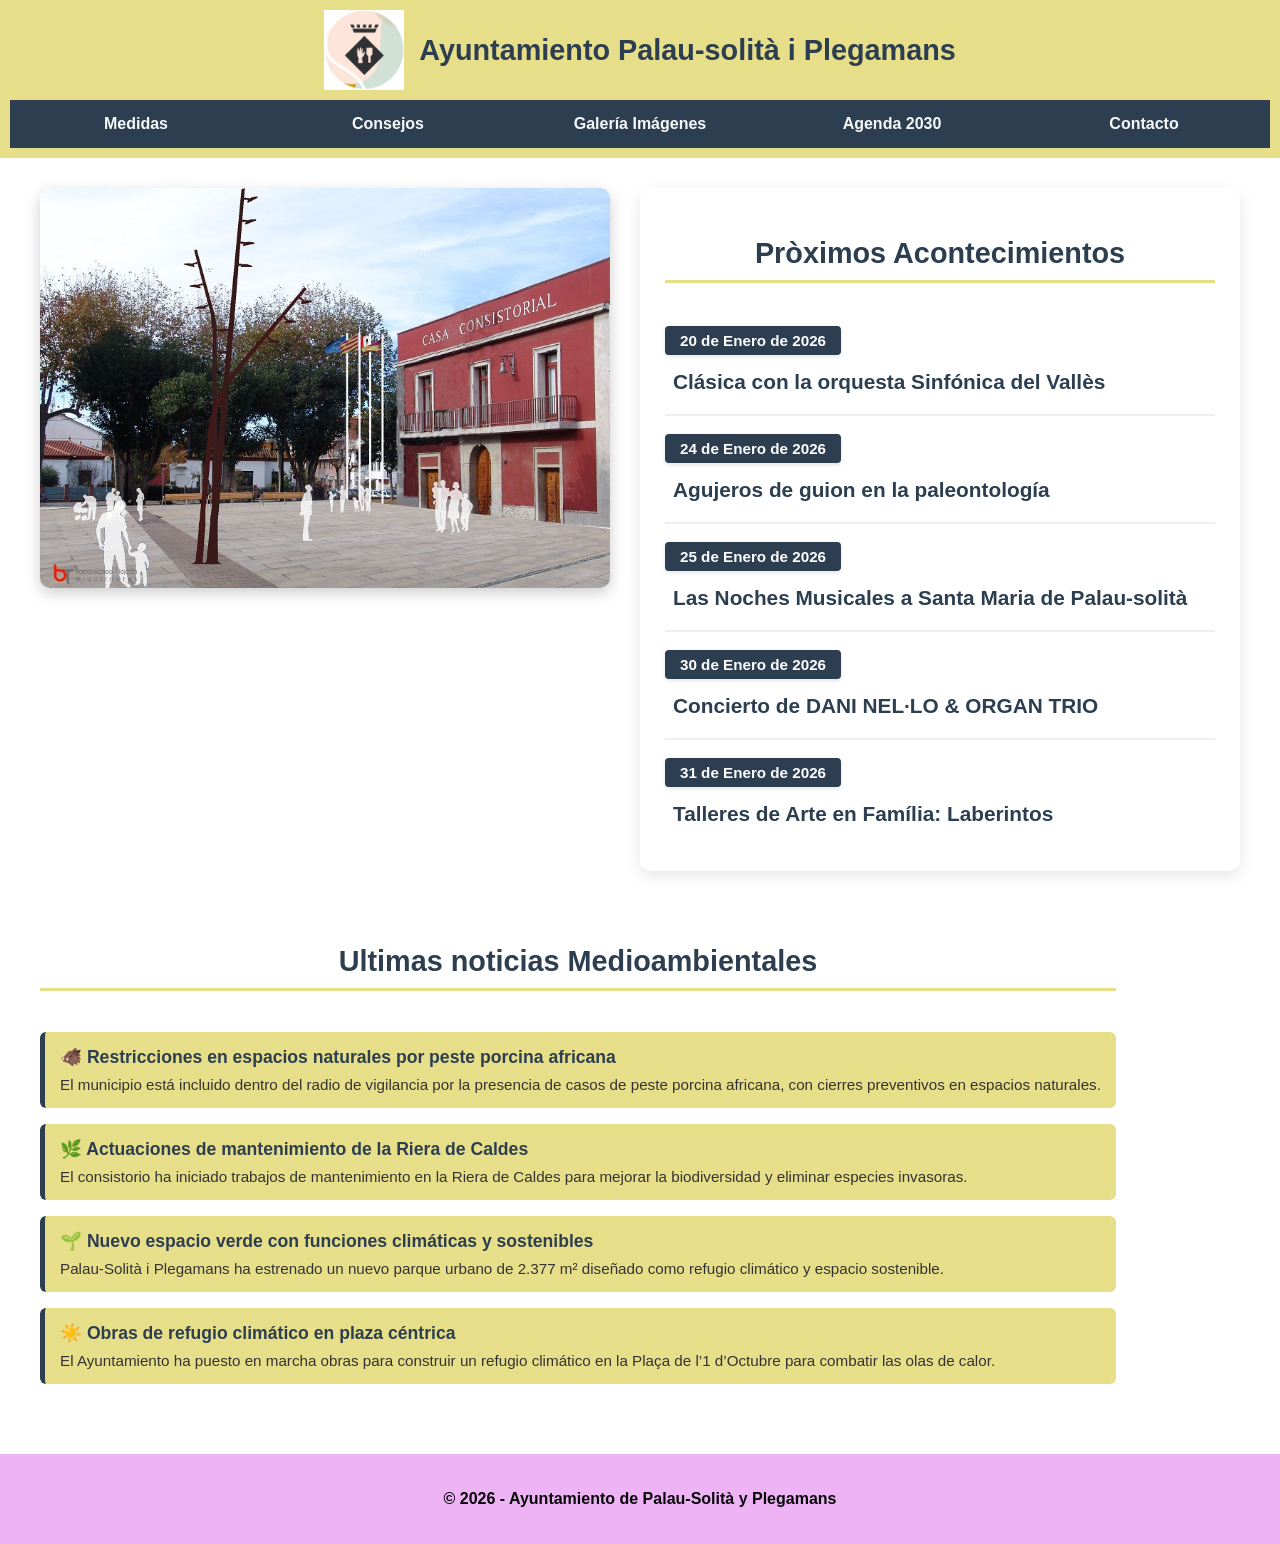
<file: index.html>
<!DOCTYPE html>
<html lang="es">

<head>
    <meta charset="UTF-8">
    <meta name="viewport" content="width=device-width, initial-scale=1.0">
    <title>Ayuntamiento Palau-solità i Plegamans</title>
    <link rel="icon" href="imagenes/escudo.jpg" type="image/jpeg">
    <link rel="stylesheet" href="css/estilo.css">
</head>

<body>
        <header>
            <div class="header-container">
                <img src="imagenes/escudo.jpg" alt="Logo" class="logo">
                <h1>Ayuntamiento Palau-solità i Plegamans</h1>
            </div>
            <nav>
                <ul class="menu">
                    <li><a href="Pagina4-Medidas.html">Medidas</a></li>
                    <li><a href="Pagina2-Consejos.html">Consejos</a></li>
                    <li><a href="Pagina3-ImagenesGaleria.html">Galería Imágenes</a></li>
                    <li><a href="Pagina5-Agenda2030.html">Agenda 2030</a></li>
                    <li><a href="Pagina6-Contacto.html">Contacto</a></li>
                </ul>
            </nav>
        </header>

    <main>
                    <div class="main-container">
                        <div class="imagen-hover">
                            <img src="imagenes/ayuntamiento.jpg" alt="Ayuntamiento de Palau-Solità y Plegamans">
                            <div class="texto-hover">
                                <p>Ayuntamiento de Palau-solità y Plegamans</p>
                            </div>
                        </div>
                        
                        <div class="eventos-lista">

                <h2 class="events-title">Pròximos Acontecimientos</h2>

                            <ul class="event-list">
                                
                                        <li class="event-item">
                                            <span class="event-fecha">20 de Enero de 2026</span>
                                            <span class="event-nombre">Clásica con la orquesta Sinfónica del Vallès</span>
                                        </li>
                                        <li class="event-item">
                                            <span class="event-fecha">24 de Enero de 2026</span>
                                            <span class="event-nombre">Agujeros de guion en la paleontología</span>
                                        </li>
                                        <li class="event-item">
                                            <span class="event-fecha">25 de Enero de 2026</span>
                                            <span class="event-nombre">Las Noches Musicales a Santa Maria de Palau-solità</span>
                                        </li>
                                        <li class="event-item">
                                            <span class="event-fecha">30 de Enero de 2026</span>
                                            <span class="event-nombre">Concierto de DANI NEL·LO & ORGAN TRIO</span>
                                        </li>
                                        <li class="event-item">
                                            <span class="event-fecha">31 de Enero de 2026</span>
                                            <span class="event-nombre">Talleres de Arte en Família: Laberintos</span>
                                        </li>
                            </ul>
            </div>
                        <section class="noticias-medioambiente">

                <h2 class="events-title">Ultimas noticias Medioambientales</h2>

                <article class="noticia">
                    <h3>🐗 Restricciones en espacios naturales por peste porcina africana</h3>
                    <p>
                        El municipio está incluido dentro del radio de vigilancia por la presencia
                        de casos de peste porcina africana, con cierres preventivos en espacios
                        naturales.
                    </p>
                </article>

                <article class="noticia">
                    <h3>🌿 Actuaciones de mantenimiento de la Riera de Caldes</h3>
                    <p>
                        El consistorio ha iniciado trabajos de mantenimiento en la Riera de Caldes
                        para mejorar la biodiversidad y eliminar especies invasoras.
                    </p>
                </article>

                <article class="noticia">
                    <h3>🌱 Nuevo espacio verde con funciones climáticas y sostenibles</h3>
                    <p>
                        Palau-Solità i Plegamans ha estrenado un nuevo parque urbano de 2.377 m²
                        diseñado como refugio climático y espacio sostenible.
                    </p>
                </article>

                <article class="noticia">
                    <h3>☀️ Obras de refugio climático en plaza céntrica</h3>
                    <p>
                        El Ayuntamiento ha puesto en marcha obras para construir un refugio
                        climático en la Plaça de l’1 d’Octubre para combatir las olas de calor.
                    </p>
                </article>

</section>

            
        </div>
    </main>

    <footer>
        <p>© 2026 - Ayuntamiento de Palau-Solità y Plegamans</p>
    </footer>
</body>
</html>
</file>
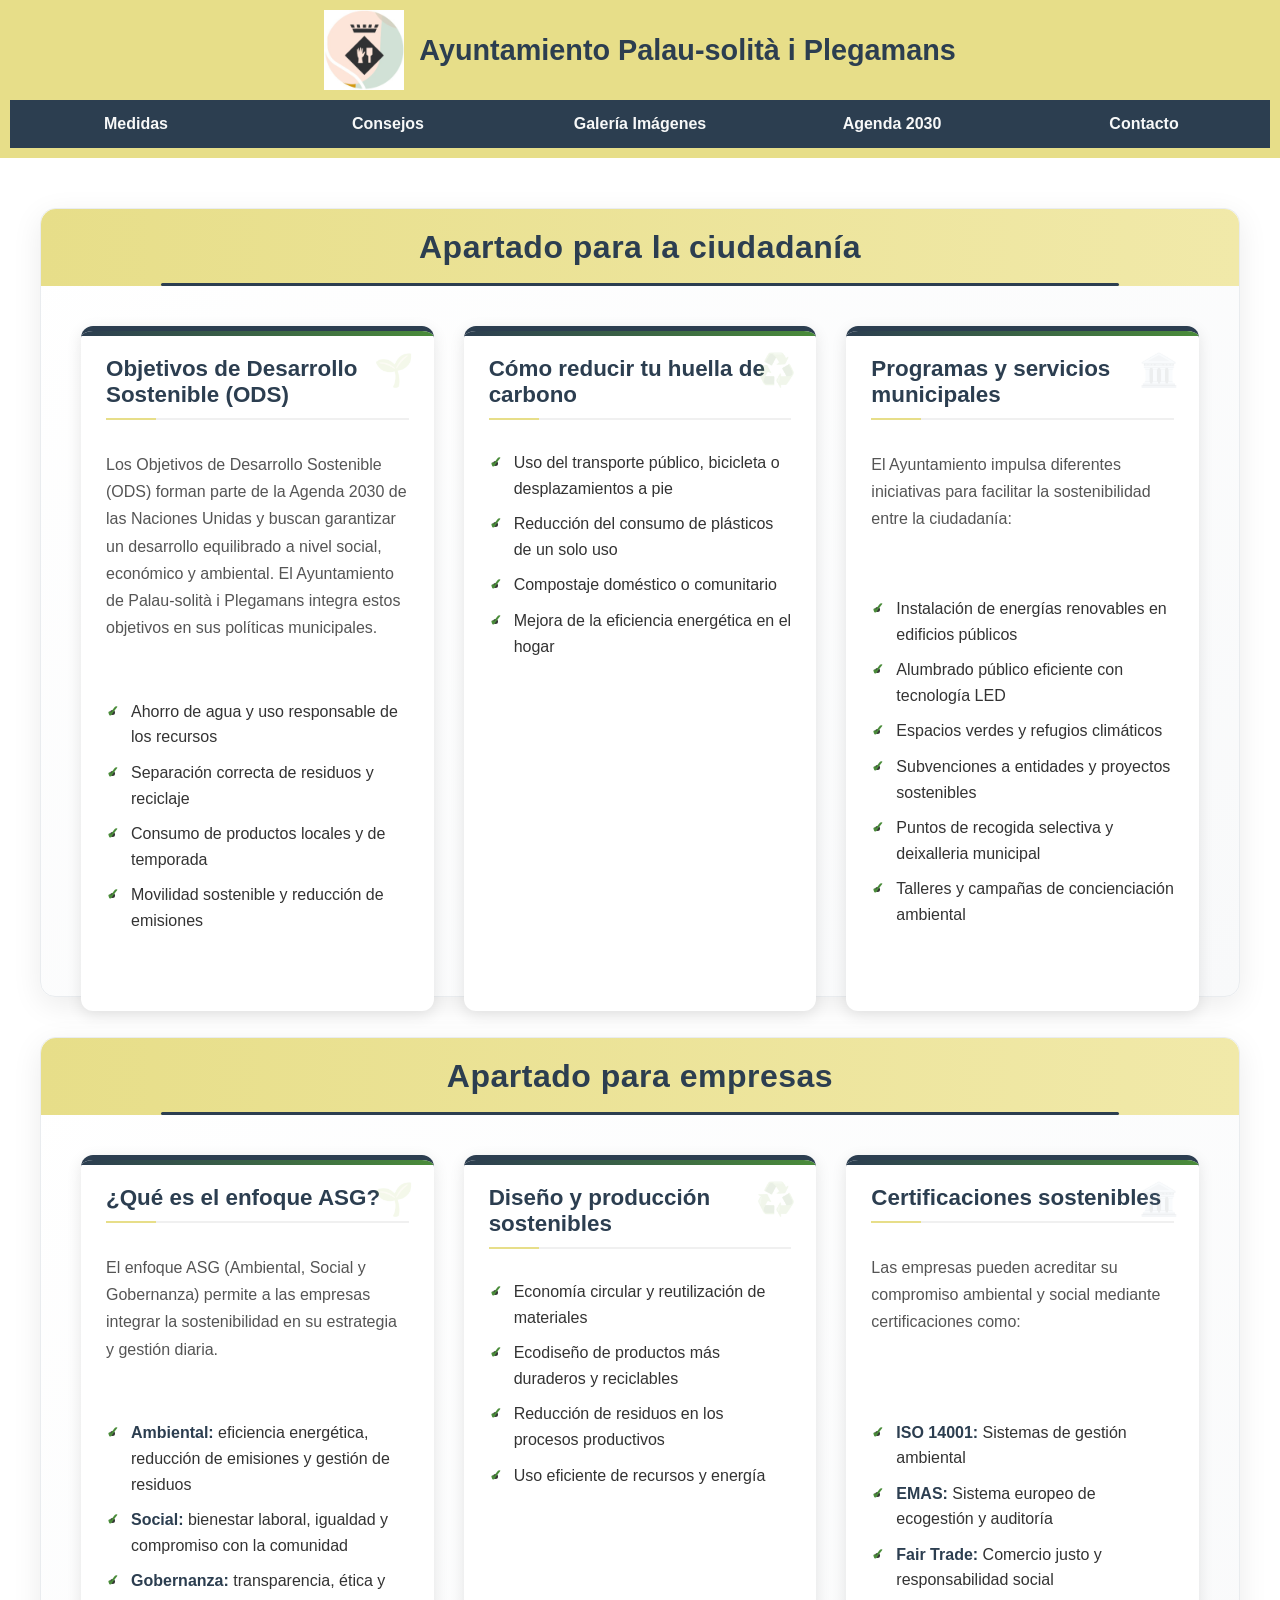
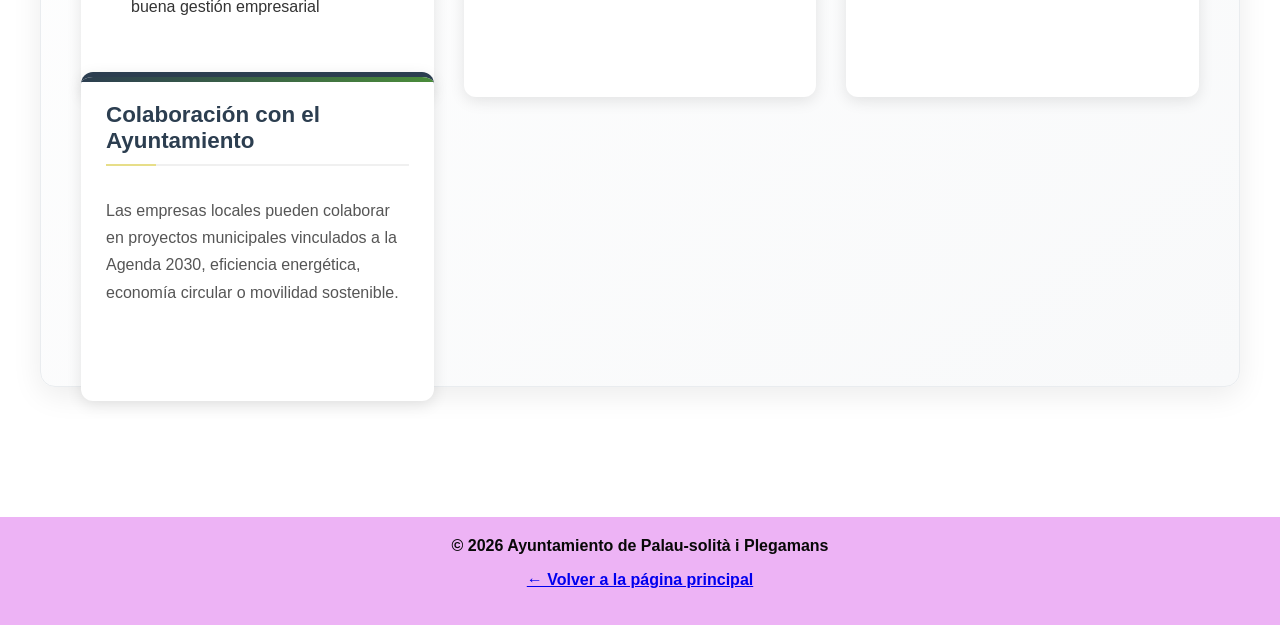
<file: Pagina2-Consejos.html>
<!DOCTYPE html>
<html lang="es">
<head>
    <meta charset="UTF-8">
    <meta name="viewport" content="width=device-width, initial-scale=1.0">
    <title>Consejos - Palau-solità i Plegamans</title>
     <link rel="icon" href="imagenes/escudo.jpg" type="image/jpeg">

    <link rel="stylesheet" href="css/estilo.css">
    <link rel="stylesheet" href="css/consejos.css">
</head>

<body>
    <header>
        <div class="header-container">
            <img src="imagenes/escudo.jpg" alt="Logo" class="logo">
            <h1>Ayuntamiento Palau-solità i Plegamans</h1>
        </div>
        <nav>
            <ul class="menu">
                <li><a href="Pagina4-Medidas.html">Medidas</a></li>
                <li><a href="Pagina2-Consejos.html" class="active">Consejos</a></li>
                <li><a href="Pagina3-ImagenesGaleria.html">Galería Imágenes</a></li>
                <li><a href="Pagina5-Agenda2030.html">Agenda 2030</a></li>
                <li><a href="Pagina6-Contacto.html">Contacto</a></li>
            </ul>
        </nav>
    </header>

    <main>
        <div class="container-secciones">
            <section class="seccion-contenido">
                <h2>Apartado para la ciudadanía</h2>

                <div class="consejos-grid">
                    <article class="consejo-item">
                        <h3>Objetivos de Desarrollo Sostenible (ODS)</h3>
                        <p>
                            Los Objetivos de Desarrollo Sostenible (ODS) forman parte de la Agenda 2030 de las Naciones Unidas
                            y buscan garantizar un desarrollo equilibrado a nivel social, económico y ambiental.
                            El Ayuntamiento de Palau-solità i Plegamans integra estos objetivos en sus políticas municipales.
                        </p>
                        <ul>
                            <li>Ahorro de agua y uso responsable de los recursos</li>
                            <li>Separación correcta de residuos y reciclaje</li>
                            <li>Consumo de productos locales y de temporada</li>
                            <li>Movilidad sostenible y reducción de emisiones</li>
                        </ul>
                    </article>

                    <article class="consejo-item">
                        <h3>Cómo reducir tu huella de carbono</h3>
                        <ul>
                            <li>Uso del transporte público, bicicleta o desplazamientos a pie</li>
                            <li>Reducción del consumo de plásticos de un solo uso</li>
                            <li>Compostaje doméstico o comunitario</li>
                            <li>Mejora de la eficiencia energética en el hogar</li>
                        </ul>
                    </article>

                    <article class="consejo-item">
                        <h3>Programas y servicios municipales</h3>
                        <p>
                            El Ayuntamiento impulsa diferentes iniciativas para facilitar la sostenibilidad entre la ciudadanía:
                        </p>
                        <ul>
                            <li>Instalación de energías renovables en edificios públicos</li>
                            <li>Alumbrado público eficiente con tecnología LED</li>
                            <li>Espacios verdes y refugios climáticos</li>
                            <li>Subvenciones a entidades y proyectos sostenibles</li>
                            <li>Puntos de recogida selectiva y deixalleria municipal</li>
                            <li>Talleres y campañas de concienciación ambiental</li>
                        </ul>
                    </article>
                </div>
            </section>

            <!-- APARTADO EMPRESAS -->
            <section class="seccion-contenido">
                <h2>Apartado para empresas</h2>

                <div class="consejos-grid">
                    <article class="consejo-item">
                        <h3>¿Qué es el enfoque ASG?</h3>
                        <p>
                            El enfoque ASG (Ambiental, Social y Gobernanza) permite a las empresas integrar la sostenibilidad
                            en su estrategia y gestión diaria.
                        </p>
                        <ul>
                            <li><strong>Ambiental:</strong> eficiencia energética, reducción de emisiones y gestión de residuos</li>
                            <li><strong>Social:</strong> bienestar laboral, igualdad y compromiso con la comunidad</li>
                            <li><strong>Gobernanza:</strong> transparencia, ética y buena gestión empresarial</li>
                        </ul>
                    </article>

                    <article class="consejo-item">
                        <h3>Diseño y producción sostenibles</h3>
                        <ul>
                            <li>Economía circular y reutilización de materiales</li>
                            <li>Ecodiseño de productos más duraderos y reciclables</li>
                            <li>Reducción de residuos en los procesos productivos</li>
                            <li>Uso eficiente de recursos y energía</li>
                        </ul>
                    </article>

                    <article class="consejo-item">
                        <h3>Certificaciones sostenibles</h3>
                        <p>Las empresas pueden acreditar su compromiso ambiental y social mediante certificaciones como:</p>
                        <ul>
                            <li><strong>ISO 14001:</strong> Sistemas de gestión ambiental</li>
                            <li><strong>EMAS:</strong> Sistema europeo de ecogestión y auditoría</li>
                            <li><strong>Fair Trade:</strong> Comercio justo y responsabilidad social</li>
                        </ul>
                    </article>

                    <article class="consejo-item">
                        <h3>Colaboración con el Ayuntamiento</h3>
                        <p>
                            Las empresas locales pueden colaborar en proyectos municipales vinculados a la Agenda 2030,
                            eficiencia energética, economía circular o movilidad sostenible.
                        </p>
                    </article>
                </div>
            </section>
        </div>
    </main>

     <footer>
        © 2026 Ayuntamiento de Palau-solità i Plegamans
       <p class="enlace-inicio">
        <a href="index.html">← Volver a la página principal</a>
    </p>
    </footer>
</body>
</html>
</file>
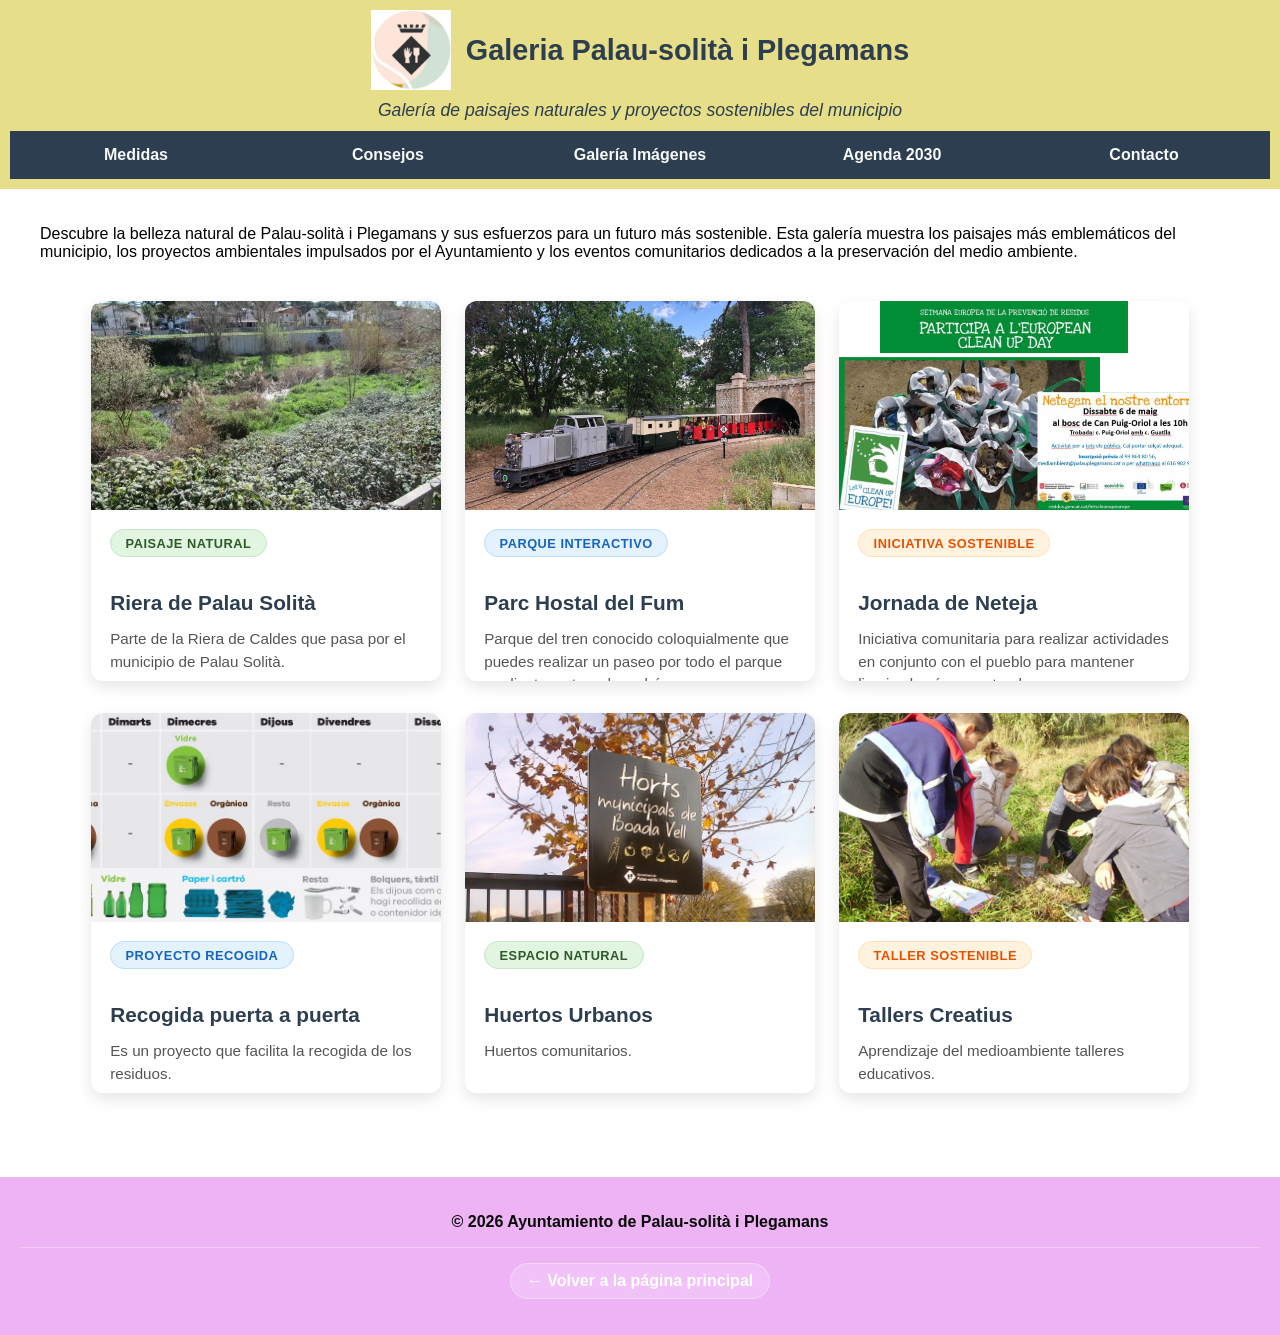
<file: Pagina3-ImagenesGaleria.html>
<!DOCTYPE html>
<html lang="ca">
<head>
    <meta charset="UTF-8">
    <meta name="viewport" content="width=device-width, initial-scale=1.0">
    <title>Galería Sostenible - Palau-solità i Plegamans</title>
     <link rel="icon" href="imagenes/escudo.jpg" type="image/jpeg">
    
    <link rel="stylesheet" href="css/estilo.css">
    <link rel="stylesheet" href="css/galeria.css">
</head>
<body>
    <header class="header-principal">
        <div class="header-container">
            <img src="imagenes/escudo.jpg" alt="Logo Ayuntamiento" class="logo">
            <h1>Galeria Palau-solità i Plegamans</h1>
        </div>
        <p class="subtitle">Galería de paisajes naturales y proyectos sostenibles del municipio</p>
        <nav>
                 <ul class="menu">
                    <li><a href="Pagina4-Medidas.html">Medidas</a></li>
                    <li><a href="Pagina2-Consejos.html">Consejos</a></li>
                    <li><a href="Pagina3-ImagenesGaleria.html">Galería Imágenes</a></li>
                    <li><a href="Pagina5-Agenda2030.html">Agenda 2030</a></li>
                    <li><a href="Pagina6-Contacto.html">Contacto</a></li>
                </ul>
            </nav>
        </nav>
    </header>

    <div class="container">
        <section class="intro-galeria">
            <p>Descubre la belleza natural de Palau-solità i Plegamans y sus esfuerzos para un futuro más sostenible. 
                Esta galería muestra los paisajes más emblemáticos del municipio, los proyectos ambientales impulsados por el 
                Ayuntamiento y los eventos comunitarios dedicados a la preservación del medio ambiente.</p>
        </section>

        <div class="galeria-container">
            <div class="galeria-2filas">
                <!-- Primera fila (3 imágenes) -->
                <div class="fila-galeria">
                    <a href="https://www.palauplegamans.cat/ca/ser-med-horts-municipals" class="item-galeria-enlace">
                        <div class="contenedor-imagen">
                            <img src="imagenes/riera.png" class="medida-imagen" alt="Riera">
                            <div class="overlay-click">Ver detalles</div>
                            <span class="indicator-click">CLICK</span>
                        </div>
                        <div class="descripcion-imagen">
                            <span class="etiqueta-categoria etiqueta-naturaleza">Paisaje Natural</span>
                            <h3>Riera de Palau Solità</h3>
                            <p>Parte de la Riera de Caldes que pasa por el municipio de Palau Solità.</p>
                        </div>
                    </a>
                    
                    <a href="https://www.palauplegamans.cat/pl5/descobrir/equipament/id14/parc-de-l-hostal-del-fum.htm" class="item-galeria-enlace">
                        <div class="contenedor-imagen">
                            <img src="imagenes/parque.jpg" class="medida-imagen" alt="Parque Hostal del Fum">
                            <div class="overlay-click">Ver detalles</div>
                            <span class="indicator-click">CLICK</span>
                        </div>
                        <div class="descripcion-imagen">
                            <span class="etiqueta-categoria etiqueta-proyecto">Parque interactivo</span>
                            <h3>Parc Hostal del Fum</h3>
                            <p>Parque del tren conocido coloquialmente que puedes realizar un paseo por todo el parque mediante un tren de carbón.</p>
                        </div>
                    </a>
                    
                    <a href="https://www.palauplegamans.cat/actualitat/pln17/torna-el-clean-up-day-a-palau-solita-i-plegamans-4" class="item-galeria-enlace">
                        <div class="contenedor-imagen">
                            <img src="imagenes/neteja.png" class="medida-imagen" alt="Jornada de limpieza">
                            <div class="overlay-click">Ver detalles</div>
                            <span class="indicator-click">CLICK</span>
                        </div>
                        <div class="descripcion-imagen">
                            <span class="etiqueta-categoria etiqueta-evento">Iniciativa Sostenible</span>
                            <h3>Jornada de Neteja</h3>
                            <p>Iniciativa comunitaria para realizar actividades en conjunto con el pueblo para mantener limpias las áreas naturales.</p>
                        </div>
                    </a>
                </div>
                
                <!-- Segunda fila (3 imágenes) -->
                <div class="fila-galeria">
                    <a href="https://www.palauplegamans.cat/actualitat/noticies/pln17/canvis-en-el-servei-de-recollida-selectiva-porta-a-porta-durant-les-festes" class="item-galeria-enlace">
                        <div class="contenedor-imagen">
                            <img src="imagenes/horario.jpg" class="medida-imagen" alt="Recogida puerta a puerta">
                            <div class="overlay-click">Ver detalles</div>
                            <span class="indicator-click">CLICK</span>
                        </div>
                        <div class="descripcion-imagen">
                            <span class="etiqueta-categoria etiqueta-proyecto">Proyecto Recogida</span>
                            <h3>Recogida puerta a puerta</h3>
                            <p>Es un proyecto que facilita la recogida de los residuos.</p>
                        </div>
                    </a>
                    
                    <a href="https://www.palauplegamans.cat/ca/ser-med-horts-municipals" class="item-galeria-enlace">
                        <div class="contenedor-imagen">
                            <img src="imagenes/huerto.jpg" class="medida-imagen" alt="Huertos urbanos">
                            <div class="overlay-click">Ver detalles</div>
                            <span class="indicator-click">CLICK</span>
                        </div>
                        <div class="descripcion-imagen">
                            <span class="etiqueta-categoria etiqueta-naturaleza">Espacio Natural</span>
                            <h3>Huertos Urbanos</h3>
                            <p>Huertos comunitarios.</p>
                        </div>
                    </a>
                    
                    <a href="https://www.palauplegamans.cat/ca/ser-med-educacio-ambiental-a-les-escoles" class="item-galeria-enlace">
                        <div class="contenedor-imagen">
                            <img src="imagenes/Talleres.jpg" class="medida-imagen" alt="Talleres creativos con alumnos">
                            <div class="overlay-click">Ver detalles</div>
                            <span class="indicator-click">CLICK</span>
                        </div>
                        <div class="descripcion-imagen">
                            <span class="etiqueta-categoria etiqueta-evento">Taller Sostenible</span>
                            <h3>Tallers Creatius</h3>
                            <p>Aprendizaje del medioambiente talleres educativos.</p>
                        </div>
                    </a>
                </div>
            </div>
        </div>
    </div>

    <footer class="footer-principal">
        <p>© 2026 Ayuntamiento de Palau-solità i Plegamans</p>
        <p class="enlace-inicio">
            <a href="index.html">← Volver a la página principal</a>
        </p>
    </footer>
</body>
</html>
</file>
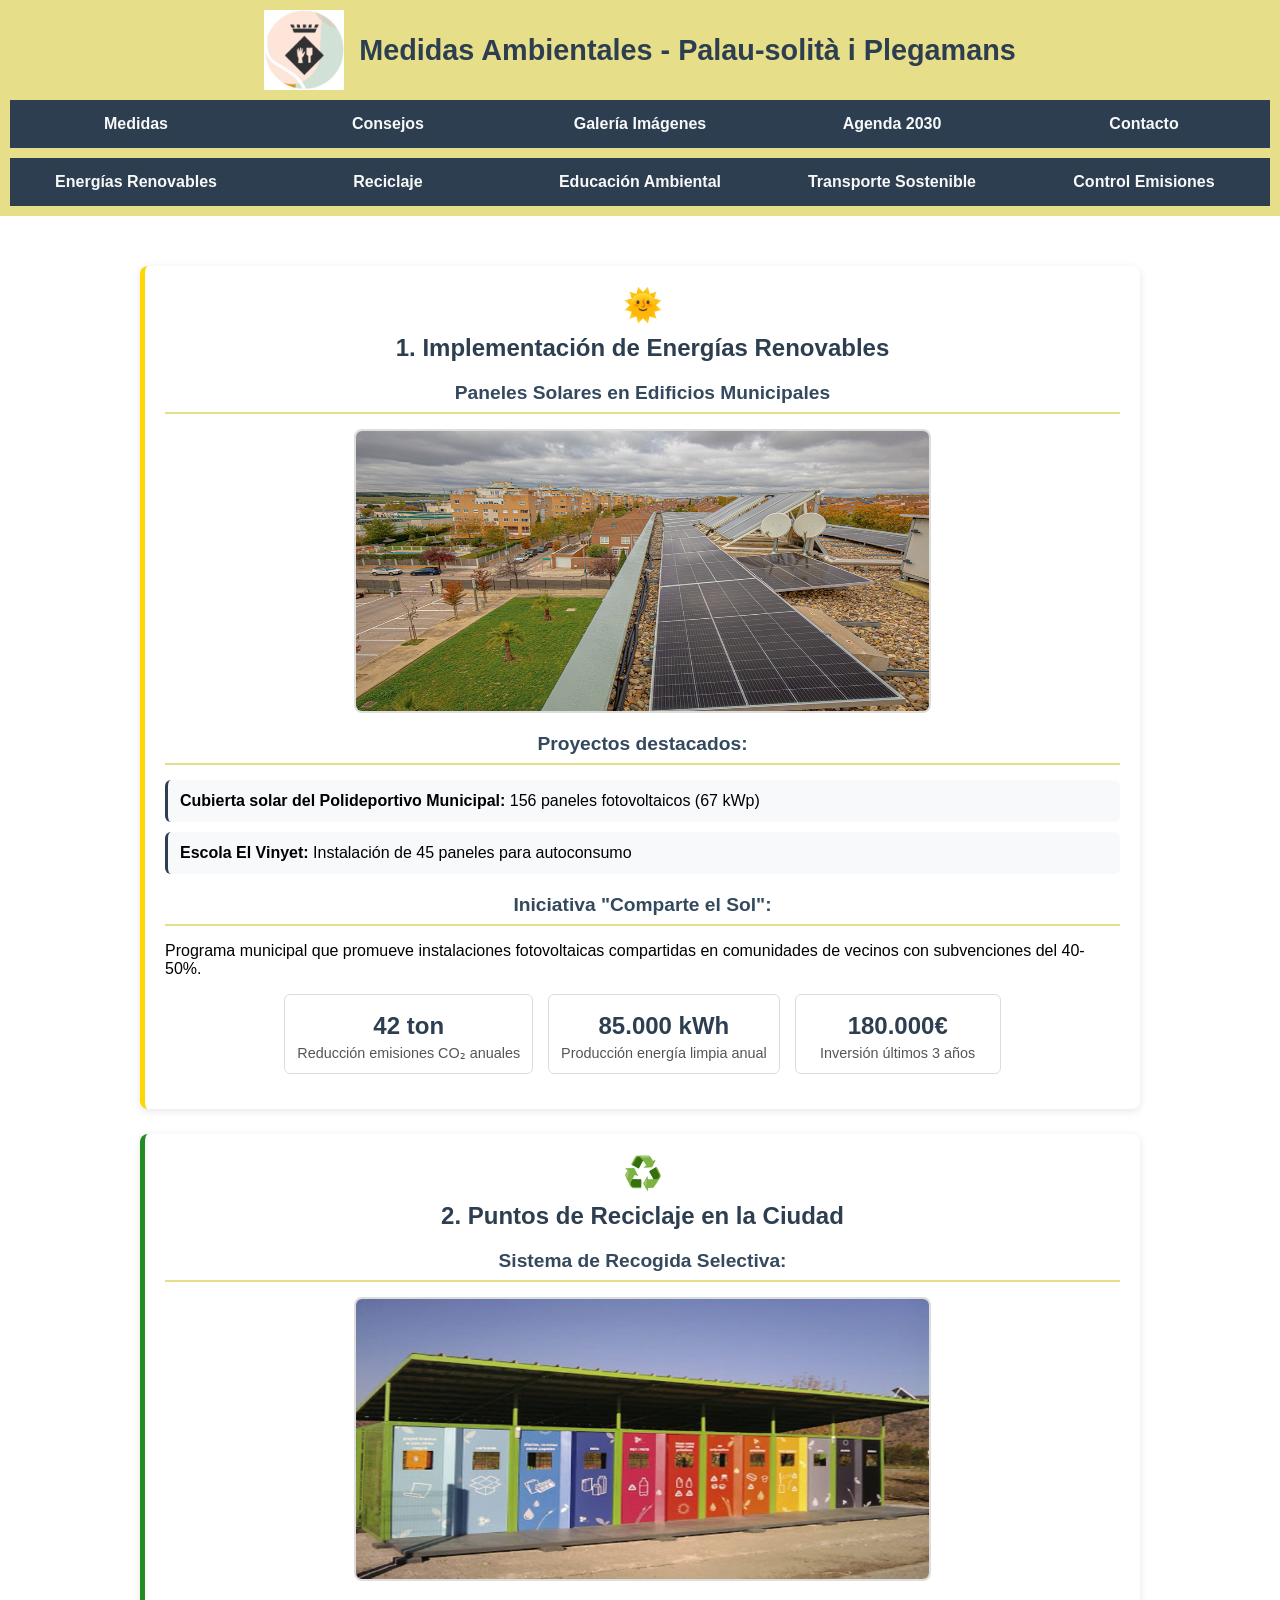
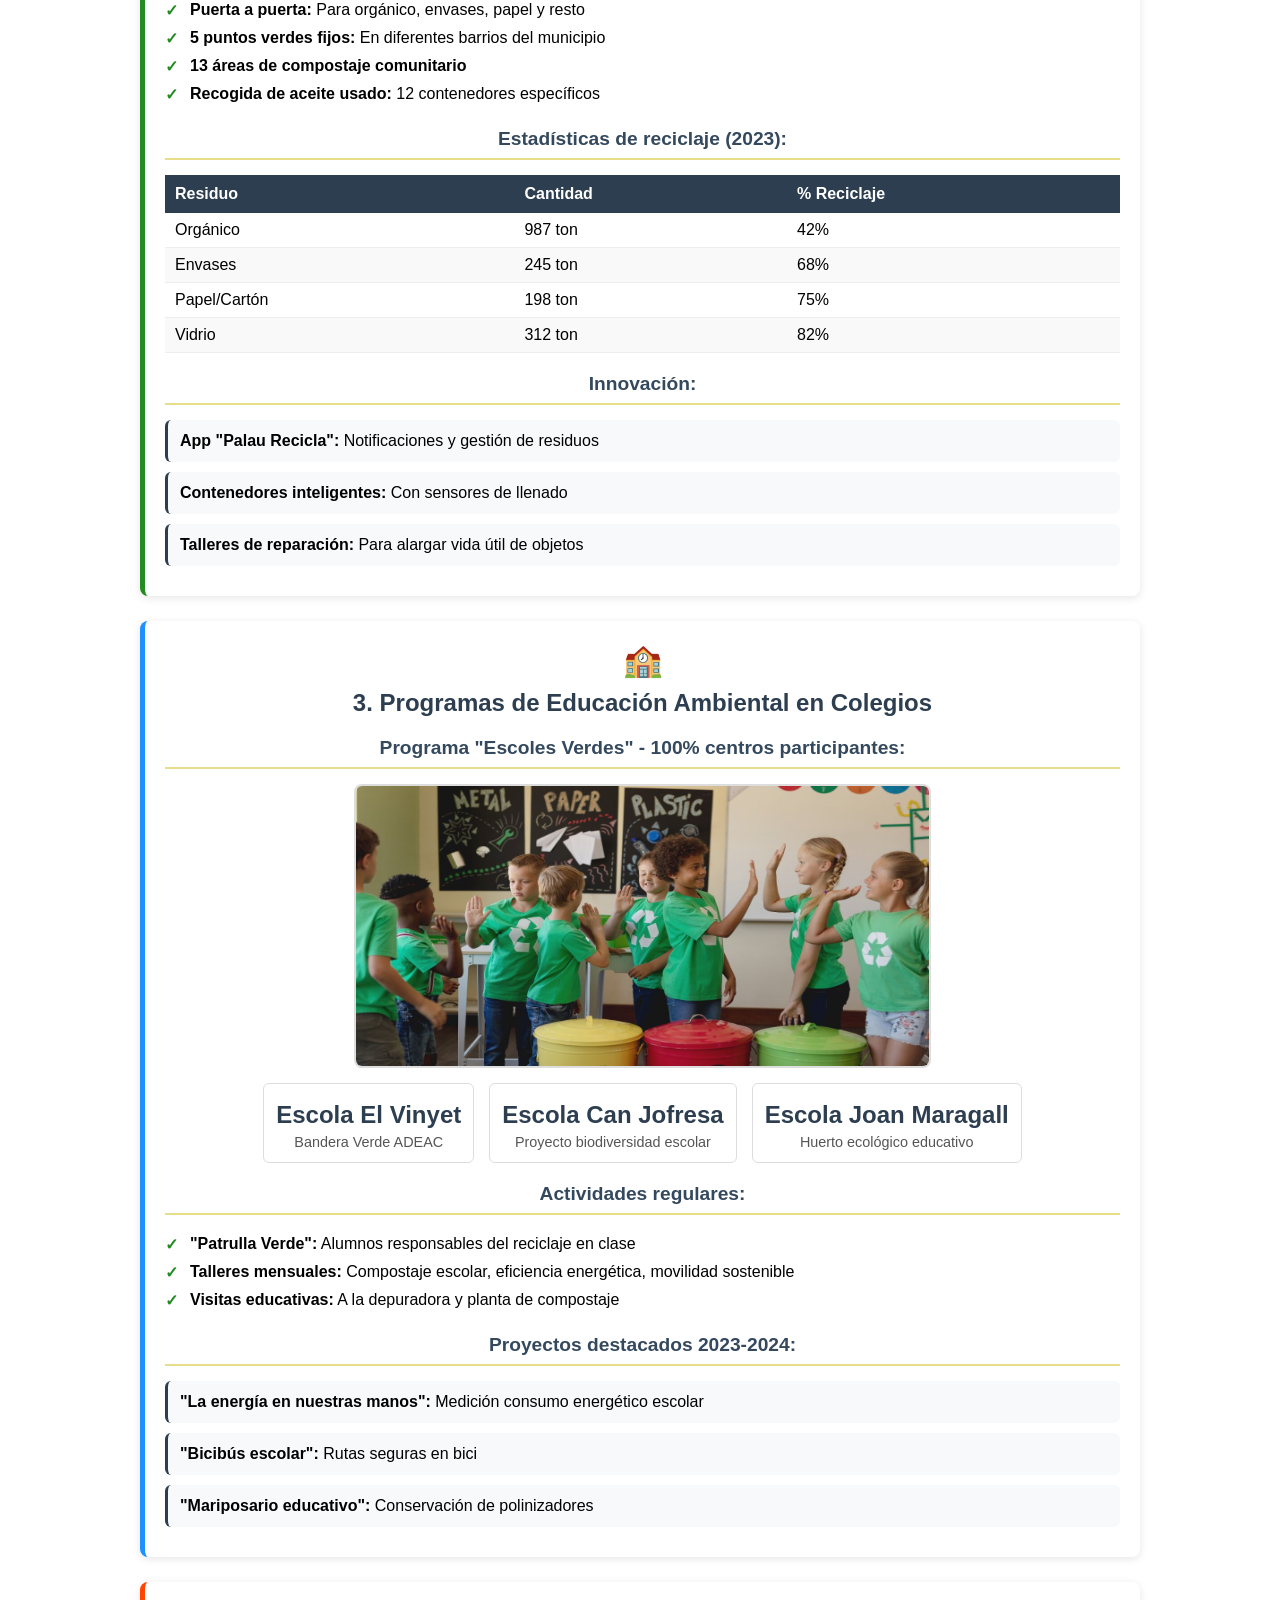
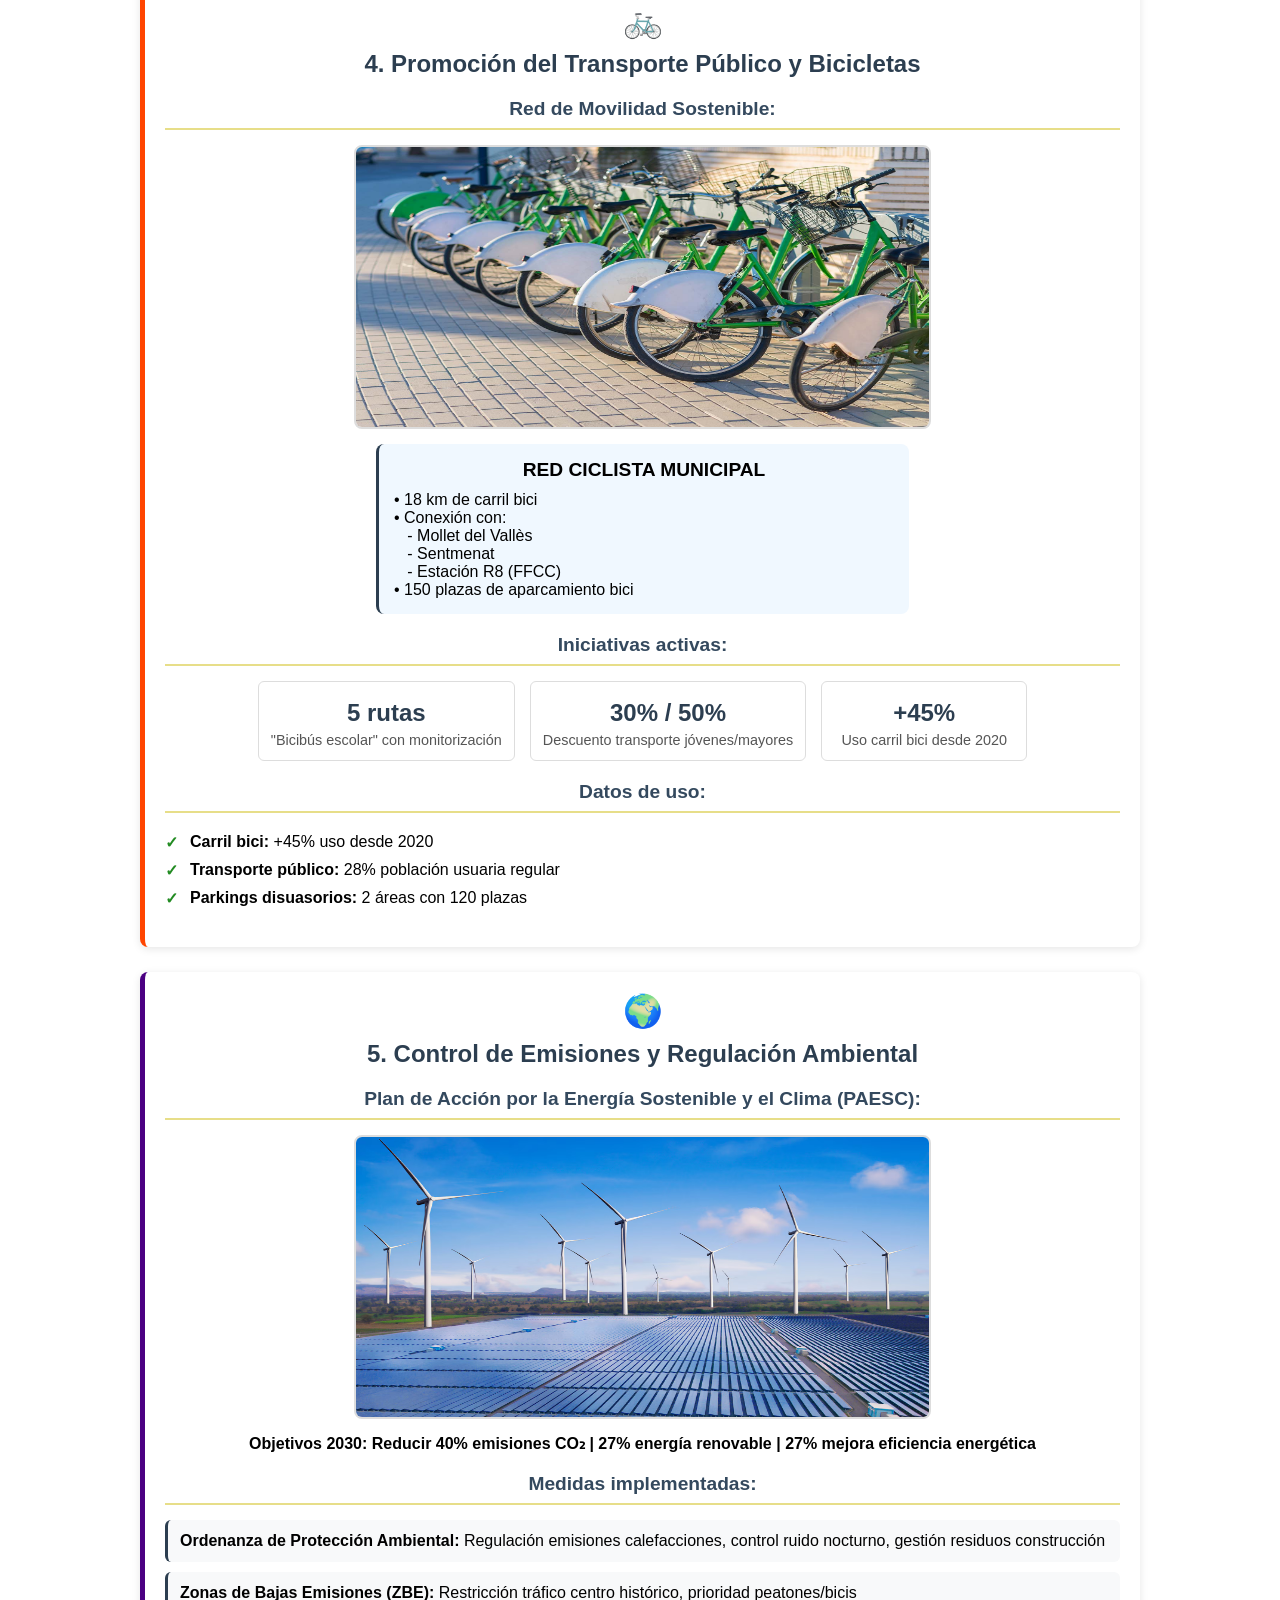
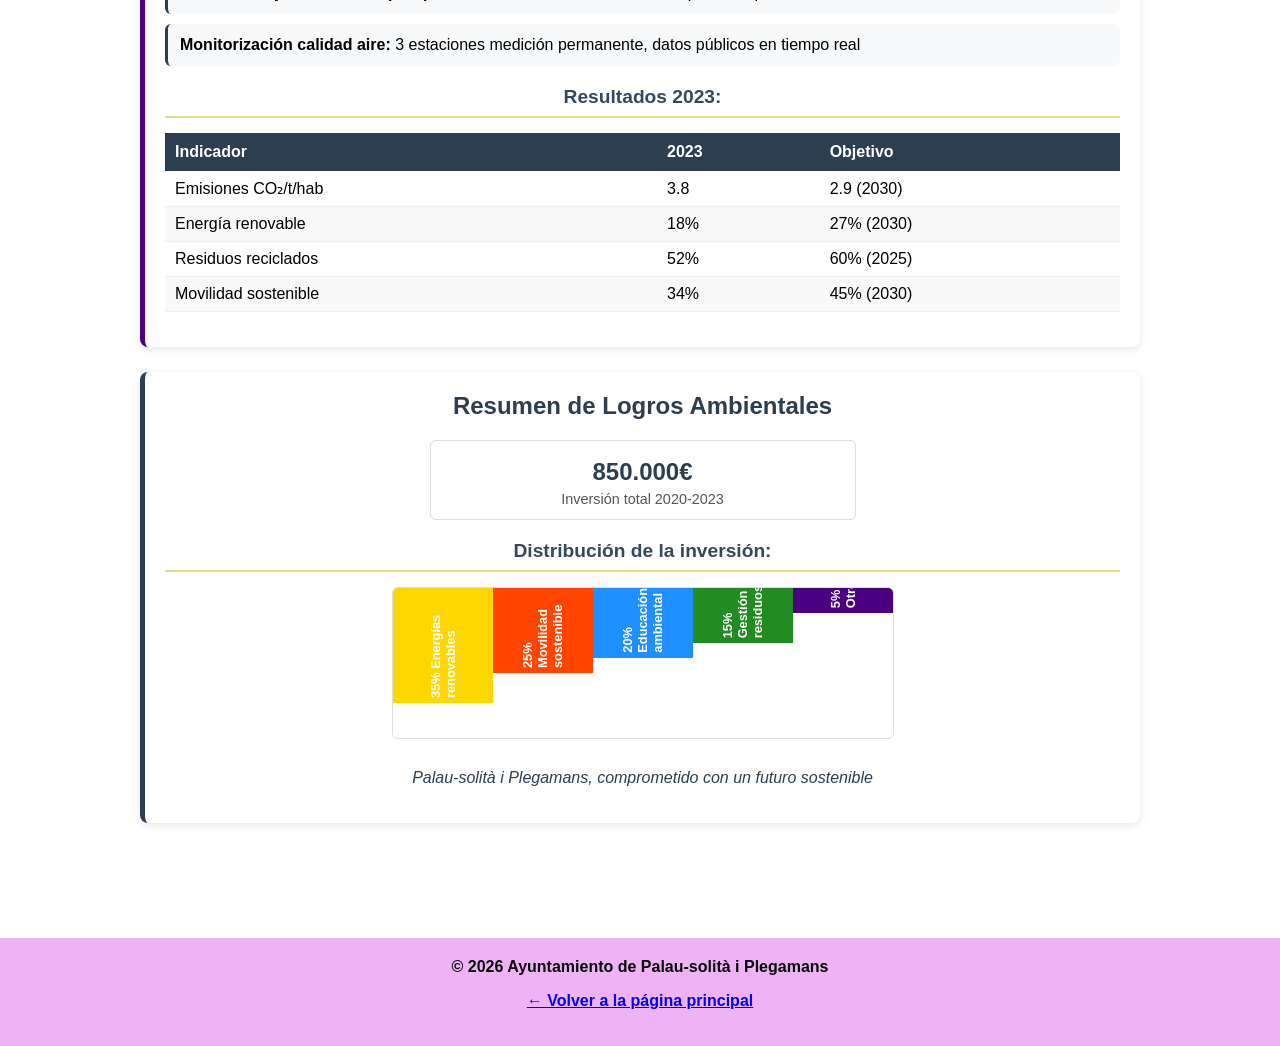
<file: Pagina4-Medidas.html>
<!DOCTYPE html>
<html lang="es">
<head>
    <meta charset="UTF-8">
    <meta name="viewport" content="width=device-width, initial-scale=1.0">
    <title>Medidas Ambientales - Palau-solità i Plegamans</title>
     <link rel="icon" href="imagenes/escudo.jpg" type="image/jpeg">
    
    <!-- CSS PRINCIPAL -->
    <link rel="stylesheet" href="css/estilo.css">
    
    <!-- CSS ESPECÍFICO con prefijo medida- -->
    <link rel="stylesheet" href="css/medidas.css">
</head>

<body>
    <header>
        <div class="header-container">
            <img src="imagenes/escudo.jpg" alt="Logo Ayuntamiento" class="logo">
            <h1>Medidas Ambientales - Palau-solità i Plegamans</h1>
        </div>
        
        <nav>
            <nav>
                <ul class="menu">
                    <li><a href="Pagina4-Medidas.html">Medidas</a></li>
                    <li><a href="Pagina2-Consejos.html">Consejos</a></li>
                    <li><a href="Pagina3-ImagenesGaleria.html">Galería Imágenes</a></li>
                    <li><a href="Pagina5-Agenda2030.html">Agenda 2030</a></li>
                    <li><a href="Pagina6-Contacto.html">Contacto</a></li>
                </ul>
            </nav>
            <ul class="menu">
                <li><a href="#medida1">Energías Renovables</a></li>
                <li><a href="#medida2">Reciclaje</a></li>
                <li><a href="#medida3">Educación Ambiental</a></li>
                <li><a href="#medida4">Transporte Sostenible</a></li>
                <li><a href="#medida5">Control Emisiones</a></li>
            </ul>
        </nav>
    </header>
    
    <main>
        <div class="medida-container">

            <!-- MEDIDA 1: ENERGÍAS RENOVABLES -->
            <section id="medida1" class="medida-section medida-1">
                <div class="medida-header">
                    <span class="medida-icon">🌞</span>
                    <h2 class="medida-title">1. Implementación de Energías Renovables</h2>
                </div>
                
                <h3 class="medida-subtitle">Paneles Solares en Edificios Municipales</h3>

                <img src="imagenes/placaspublicas.jpg" class="medida-imagen" alt="Paneles solares municipales">
                
                <h4 class="medida-subtitle">Proyectos destacados:</h4>
                <div class="medida-proyecto">
                    <strong>Cubierta solar del Polideportivo Municipal:</strong> 156 paneles fotovoltaicos (67 kWp)
                </div>
                <div class="medida-proyecto">
                    <strong>Escola El Vinyet:</strong> Instalación de 45 paneles para autoconsumo
                </div>
                
                <h4 class="medida-subtitle">Iniciativa "Comparte el Sol":</h4>
                <p>Programa municipal que promueve instalaciones fotovoltaicas compartidas en comunidades de vecinos con subvenciones del 40-50%.</p>
                
                <div class="medida-datos-container">
                    <div class="medida-dato-box">
                        <div class="medida-dato-valor">42 ton</div>
                        <div class="medida-dato-desc">Reducción emisiones CO₂ anuales</div>
                    </div>
                    <div class="medida-dato-box">
                        <div class="medida-dato-valor">85.000 kWh</div>
                        <div class="medida-dato-desc">Producción energía limpia anual</div>
                    </div>
                    <div class="medida-dato-box">
                        <div class="medida-dato-valor">180.000€</div>
                        <div class="medida-dato-desc">Inversión últimos 3 años</div>
                    </div>
                </div>
            </section>
            
            <!-- MEDIDA 2: RECICLAJE -->
            <section id="medida2" class="medida-section medida-2">
                <div class="medida-header">
                    <span class="medida-icon">♻️</span>
                    <h2 class="medida-title">2. Puntos de Reciclaje en la Ciudad</h2>
                </div>
                
                <h3 class="medida-subtitle">Sistema de Recogida Selectiva:</h3>
                
                <img src="imagenes/reciclaje.jpg" class="medida-imagen" alt="Puntos de reciclaje">
                
                <ul class="medida-lista">
                    <li><strong>Puerta a puerta:</strong> Para orgánico, envases, papel y resto</li>
                    <li><strong>5 puntos verdes fijos:</strong> En diferentes barrios del municipio</li>
                    <li><strong>13 áreas de compostaje comunitario</strong></li>
                    <li><strong>Recogida de aceite usado:</strong> 12 contenedores específicos</li>
                </ul>
                
                <h4 class="medida-subtitle">Estadísticas de reciclaje (2023):</h4>
                <div class="medida-tabla-container">
                    <table class="medida-tabla">
                        <thead>
                            <tr>
                                <th>Residuo</th>
                                <th>Cantidad</th>
                                <th>% Reciclaje</th>
                            </tr>
                        </thead>
                        <tbody>
                            <tr>
                                <td>Orgánico</td>
                                <td>987 ton</td>
                                <td>42%</td>
                            </tr>
                            <tr>
                                <td>Envases</td>
                                <td>245 ton</td>
                                <td>68%</td>
                            </tr>
                            <tr>
                                <td>Papel/Cartón</td>
                                <td>198 ton</td>
                                <td>75%</td>
                            </tr>
                            <tr>
                                <td>Vidrio</td>
                                <td>312 ton</td>
                                <td>82%</td>
                            </tr>
                        </tbody>
                    </table>
                </div>
                
                <h4 class="medida-subtitle">Innovación:</h4>
                <div class="medida-proyecto">
                    <strong>App "Palau Recicla":</strong> Notificaciones y gestión de residuos
                </div>
                <div class="medida-proyecto">
                    <strong>Contenedores inteligentes:</strong> Con sensores de llenado
                </div>
                <div class="medida-proyecto">
                    <strong>Talleres de reparación:</strong> Para alargar vida útil de objetos
                </div>
            </section>
            
            <!-- MEDIDA 3: EDUCACIÓN AMBIENTAL -->
            <section id="medida3" class="medida-section medida-3">
                <div class="medida-header">
                    <span class="medida-icon">🏫</span>
                    <h2 class="medida-title">3. Programas de Educación Ambiental en Colegios</h2>
                </div>
                
                <h3 class="medida-subtitle">Programa "Escoles Verdes" - 100% centros participantes:</h3>
                
                <img src="imagenes/alumnos.jpg" class="medida-imagen" alt="Educación ambiental en colegios">
                
                <div class="medida-datos-container">
                    <div class="medida-dato-box">
                        <div class="medida-dato-valor">Escola El Vinyet</div>
                        <div class="medida-dato-desc">Bandera Verde ADEAC</div>
                    </div>
                    <div class="medida-dato-box">
                        <div class="medida-dato-valor">Escola Can Jofresa</div>
                        <div class="medida-dato-desc">Proyecto biodiversidad escolar</div>
                    </div>
                    <div class="medida-dato-box">
                        <div class="medida-dato-valor">Escola Joan Maragall</div>
                        <div class="medida-dato-desc">Huerto ecológico educativo</div>
                    </div>
                </div>
                
                <h4 class="medida-subtitle">Actividades regulares:</h4>
                <ul class="medida-lista">
                    <li><strong>"Patrulla Verde":</strong> Alumnos responsables del reciclaje en clase</li>
                    <li><strong>Talleres mensuales:</strong> Compostaje escolar, eficiencia energética, movilidad sostenible</li>
                    <li><strong>Visitas educativas:</strong> A la depuradora y planta de compostaje</li>
                </ul>
                
                <h4 class="medida-subtitle">Proyectos destacados 2023-2024:</h4>
                <div class="medida-proyecto">
                    <strong>"La energía en nuestras manos":</strong> Medición consumo energético escolar
                </div>
                <div class="medida-proyecto">
                    <strong>"Bicibús escolar":</strong> Rutas seguras en bici
                </div>
                <div class="medida-proyecto">
                    <strong>"Mariposario educativo":</strong> Conservación de polinizadores
                </div>
            </section>
            
            <!-- MEDIDA 4: TRANSPORTE SOSTENIBLE -->
            <section id="medida4" class="medida-section medida-4">
                <div class="medida-header">
                    <span class="medida-icon">🚲</span>
                    <h2 class="medida-title">4. Promoción del Transporte Público y Bicicletas</h2>
                </div>
                
                <h3 class="medida-subtitle">Red de Movilidad Sostenible:</h3>
                
                <img src="imagenes/bicicletas.jpg" class="medida-imagen" alt="Transporte sostenible">
                
                <div class="medida-proyecto" style="background-color: #f0f8ff; max-width: 500px; margin: 15px auto; padding: 15px; border-radius: 8px;">
                    <strong style="font-size: 1.2em; display: block; text-align: center; margin-bottom: 10px;">RED CICLISTA MUNICIPAL</strong>
                    • 18 km de carril bici<br>
                    • Conexión con:<br>
                    &nbsp;&nbsp;&nbsp;- Mollet del Vallès<br>
                    &nbsp;&nbsp;&nbsp;- Sentmenat<br>
                    &nbsp;&nbsp;&nbsp;- Estación R8 (FFCC)<br>
                    • 150 plazas de aparcamiento bici
                </div>
                
                <h4 class="medida-subtitle">Iniciativas activas:</h4>
                <div class="medida-datos-container">
                    <div class="medida-dato-box">
                        <div class="medida-dato-valor">5 rutas</div>
                        <div class="medida-dato-desc">"Bicibús escolar" con monitorización</div>
                    </div>
                    <div class="medida-dato-box">
                        <div class="medida-dato-valor">30% / 50%</div>
                        <div class="medida-dato-desc">Descuento transporte jóvenes/mayores</div>
                    </div>
                    <div class="medida-dato-box">
                        <div class="medida-dato-valor">+45%</div>
                        <div class="medida-dato-desc">Uso carril bici desde 2020</div>
                    </div>
                </div>
                
                <h4 class="medida-subtitle">Datos de uso:</h4>
                <ul class="medida-lista">
                    <li><strong>Carril bici:</strong> +45% uso desde 2020</li>
                    <li><strong>Transporte público:</strong> 28% población usuaria regular</li>
                    <li><strong>Parkings disuasorios:</strong> 2 áreas con 120 plazas</li>
                </ul>
            </section>
            
            <!-- MEDIDA 5: CONTROL DE EMISIONES -->
            <section id="medida5" class="medida-section medida-5">
                <div class="medida-header">
                    <span class="medida-icon">🌍</span>
                    <h2 class="medida-title">5. Control de Emisiones y Regulación Ambiental</h2>
                </div>
                
                <h3 class="medida-subtitle">Plan de Acción por la Energía Sostenible y el Clima (PAESC):</h3>
                
                <img src="imagenes/placas.png" class="medida-imagen" alt="Control de emisiones">
                
                <p style="text-align: center; max-width: 800px; margin: 15px auto; font-weight: bold;">
                    <strong>Objetivos 2030:</strong> Reducir 40% emisiones CO₂ | 27% energía renovable | 27% mejora eficiencia energética
                </p>
                
                <h4 class="medida-subtitle">Medidas implementadas:</h4>
                <div class="medida-proyecto">
                    <strong>Ordenanza de Protección Ambiental:</strong> Regulación emisiones calefacciones, control ruido nocturno, gestión residuos construcción
                </div>
                <div class="medida-proyecto">
                    <strong>Zonas de Bajas Emisiones (ZBE):</strong> Restricción tráfico centro histórico, prioridad peatones/bicis
                </div>
                <div class="medida-proyecto">
                    <strong>Monitorización calidad aire:</strong> 3 estaciones medición permanente, datos públicos en tiempo real
                </div>
                
                <h4 class="medida-subtitle">Resultados 2023:</h4>
                <div class="medida-tabla-container">
                    <table class="medida-tabla">
                        <thead>
                            <tr>
                                <th>Indicador</th>
                                <th>2023</th>
                                <th>Objetivo</th>
                            </tr>
                        </thead>
                        <tbody>
                            <tr>
                                <td>Emisiones CO₂/t/hab</td>
                                <td>3.8</td>
                                <td>2.9 (2030)</td>
                            </tr>
                            <tr>
                                <td>Energía renovable</td>
                                <td>18%</td>
                                <td>27% (2030)</td>
                            </tr>
                            <tr>
                                <td>Residuos reciclados</td>
                                <td>52%</td>
                                <td>60% (2025)</td>
                            </tr>
                            <tr>
                                <td>Movilidad sostenible</td>
                                <td>34%</td>
                                <td>45% (2030)</td>
                            </tr>
                        </tbody>
                    </table>
                </div>
            </section>
            
            <!-- RESUMEN DE LOGROS -->
            <section class="medida-section" style="border-left-color: #2c3e50;">
                <div class="medida-header">
                    
                    <h2 class="medida-title">Resumen de Logros Ambientales</h2>
                </div>
                
                <div class="medida-dato-box" style="max-width: 400px; margin: 20px auto;">
                    <div class="medida-dato-valor">850.000€</div>
                    <div class="medida-dato-desc">Inversión total 2020-2023</div>
                </div>
                
                <h4 class="medida-subtitle">Distribución de la inversión:</h4>
                <div class="medida-grafico">
                    <div class="medida-barra medida-barra-1"><span>35% Energías renovables</span></div>
                    <div class="medida-barra medida-barra-2"><span>25% Movilidad sostenible</span></div>
                    <div class="medida-barra medida-barra-3"><span>20% Educación ambiental</span></div>
                    <div class="medida-barra medida-barra-4"><span>15% Gestión residuos</span></div>
                    <div class="medida-barra medida-barra-5"><span>5% Otros</span></div>
                </div>
                
                <p style="text-align: center; margin-top: 30px; font-style: italic; color: #2c3e50;">
                    Palau-solità i Plegamans, comprometido con un futuro sostenible
                </p>
            </section>
        </div>
    </main>
    
    <footer>
        © 2026 Ayuntamiento de Palau-solità i Plegamans
       <p class="enlace-inicio">
        <a href="index.html">← Volver a la página principal</a>
    </p>
    </footer>

    
</body>

</html>
</file>
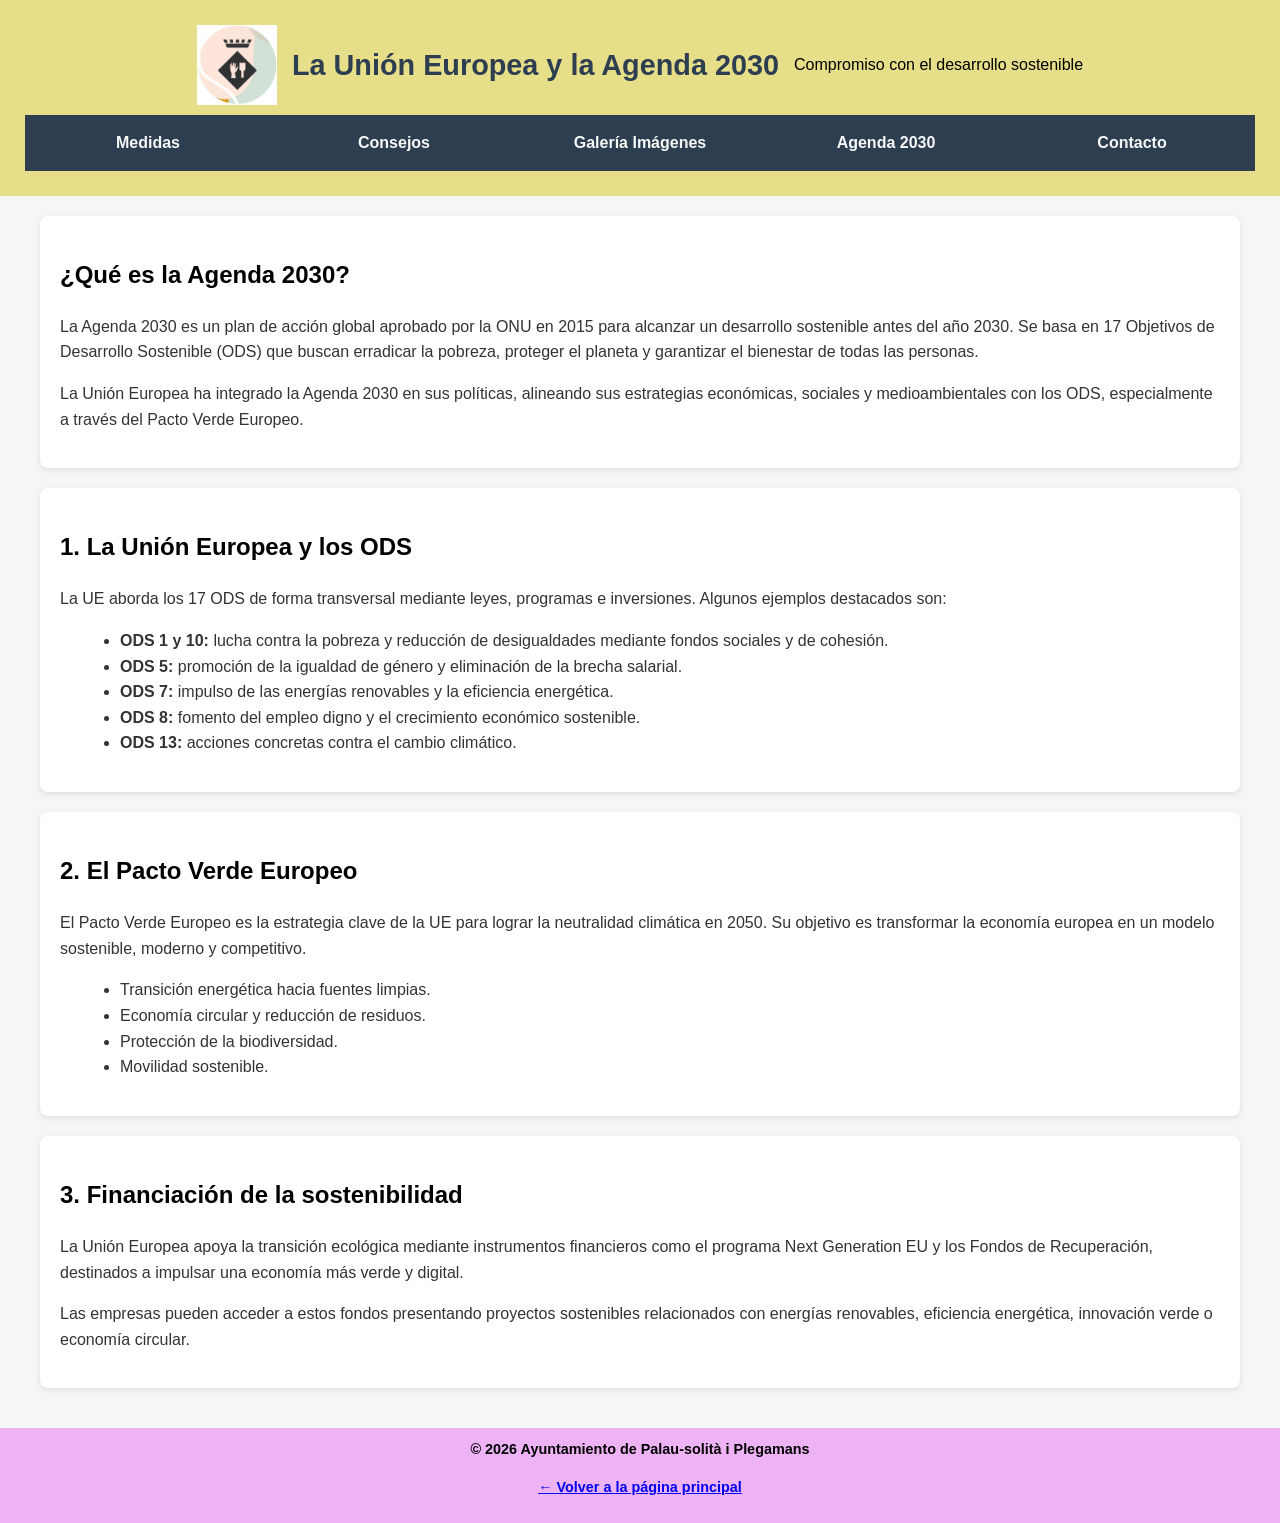
<file: Pagina5-Agenda2030.html>
<!DOCTYPE html>
<html lang="es">
<head>
<meta charset="UTF-8" />

<meta name="viewport" content="width=device-width, initial-scale=1.0" />

<title>Unión Europea y Agenda 2030</title>
<link rel="icon" href="imagenes/escudo.jpg" type="image/jpeg">

<link rel="stylesheet" href="css/estilo.css"/>
<link rel="stylesheet" href="css/Agenda.css"/>
</head>
<body>


<header>
    <div class="header-container">
            <img src="imagenes/escudo.jpg" alt="Logo Ayuntamiento" class="logo">
    
    <h1>La Unión Europea y la Agenda 2030</h1>
    <p>Compromiso con el desarrollo sostenible</p>
    </div>
    <nav>
                <ul class="menu">
                    <li><a href="Pagina4-Medidas.html">Medidas</a></li>
                    <li><a href="Pagina2-Consejos.html">Consejos</a></li>
                    <li><a href="Pagina3-ImagenesGaleria.html">Galería Imágenes</a></li>
                    <li><a href="Pagina5-Agenda2030.html">Agenda 2030</a></li>
                    <li><a href="Pagina6-Contacto.html">Contacto</a></li>
                </ul>
            </nav>
</header>


<section>
    <h2>¿Qué es la Agenda 2030?</h2>
    <p>
    La Agenda 2030 es un plan de acción global aprobado por la ONU en 2015 para alcanzar un desarrollo sostenible antes del año 2030. Se basa en 17 Objetivos de Desarrollo Sostenible (ODS) que buscan erradicar la pobreza, proteger el planeta y garantizar el bienestar de todas las personas.
    </p>
    <p>
    La Unión Europea ha integrado la Agenda 2030 en sus políticas, alineando sus estrategias económicas, sociales y medioambientales con los ODS, especialmente a través del Pacto Verde Europeo.
    </p>
    </section>


<section>
    <h2>1. La Unión Europea y los ODS</h2>
    <p>
    La UE aborda los 17 ODS de forma transversal mediante leyes, programas e inversiones. Algunos ejemplos destacados son:
    </p>
<ul>
    <li><strong>ODS 1 y 10:</strong> lucha contra la pobreza y reducción de desigualdades mediante fondos sociales y de cohesión.</li>
    <li><strong>ODS 5:</strong> promoción de la igualdad de género y eliminación de la brecha salarial.</li>
    <li><strong>ODS 7:</strong> impulso de las energías renovables y la eficiencia energética.</li>
    <li><strong>ODS 8:</strong> fomento del empleo digno y el crecimiento económico sostenible.</li>
    <li><strong>ODS 13:</strong> acciones concretas contra el cambio climático.</li>
</ul>
</section>


<section>
    <h2>2. El Pacto Verde Europeo</h2>
    <p>
    El Pacto Verde Europeo es la estrategia clave de la UE para lograr la neutralidad climática en 2050. Su objetivo es transformar la economía europea en un modelo sostenible, moderno y competitivo.
    </p>
<ul>
    <li>Transición energética hacia fuentes limpias.</li>
    <li>Economía circular y reducción de residuos.</li>
    <li>Protección de la biodiversidad.</li>
    <li>Movilidad sostenible.</li>
</ul>
</section>


<section>
    <h2>3. Financiación de la sostenibilidad</h2>
    <p>
    La Unión Europea apoya la transición ecológica mediante instrumentos financieros como el programa Next Generation EU y los Fondos de Recuperación, destinados a impulsar una economía más verde y digital.
    </p>
    <p>
    Las empresas pueden acceder a estos fondos presentando proyectos sostenibles relacionados con energías renovables, eficiencia energética, innovación verde o economía circular.
    </p>
</section>


<footer>
        © 2026 Ayuntamiento de Palau-solità i Plegamans
       <p class="enlace-inicio">
        <a href="index.html">← Volver a la página principal</a>
    </p>
    </footer>


</body>
</html>
</file>
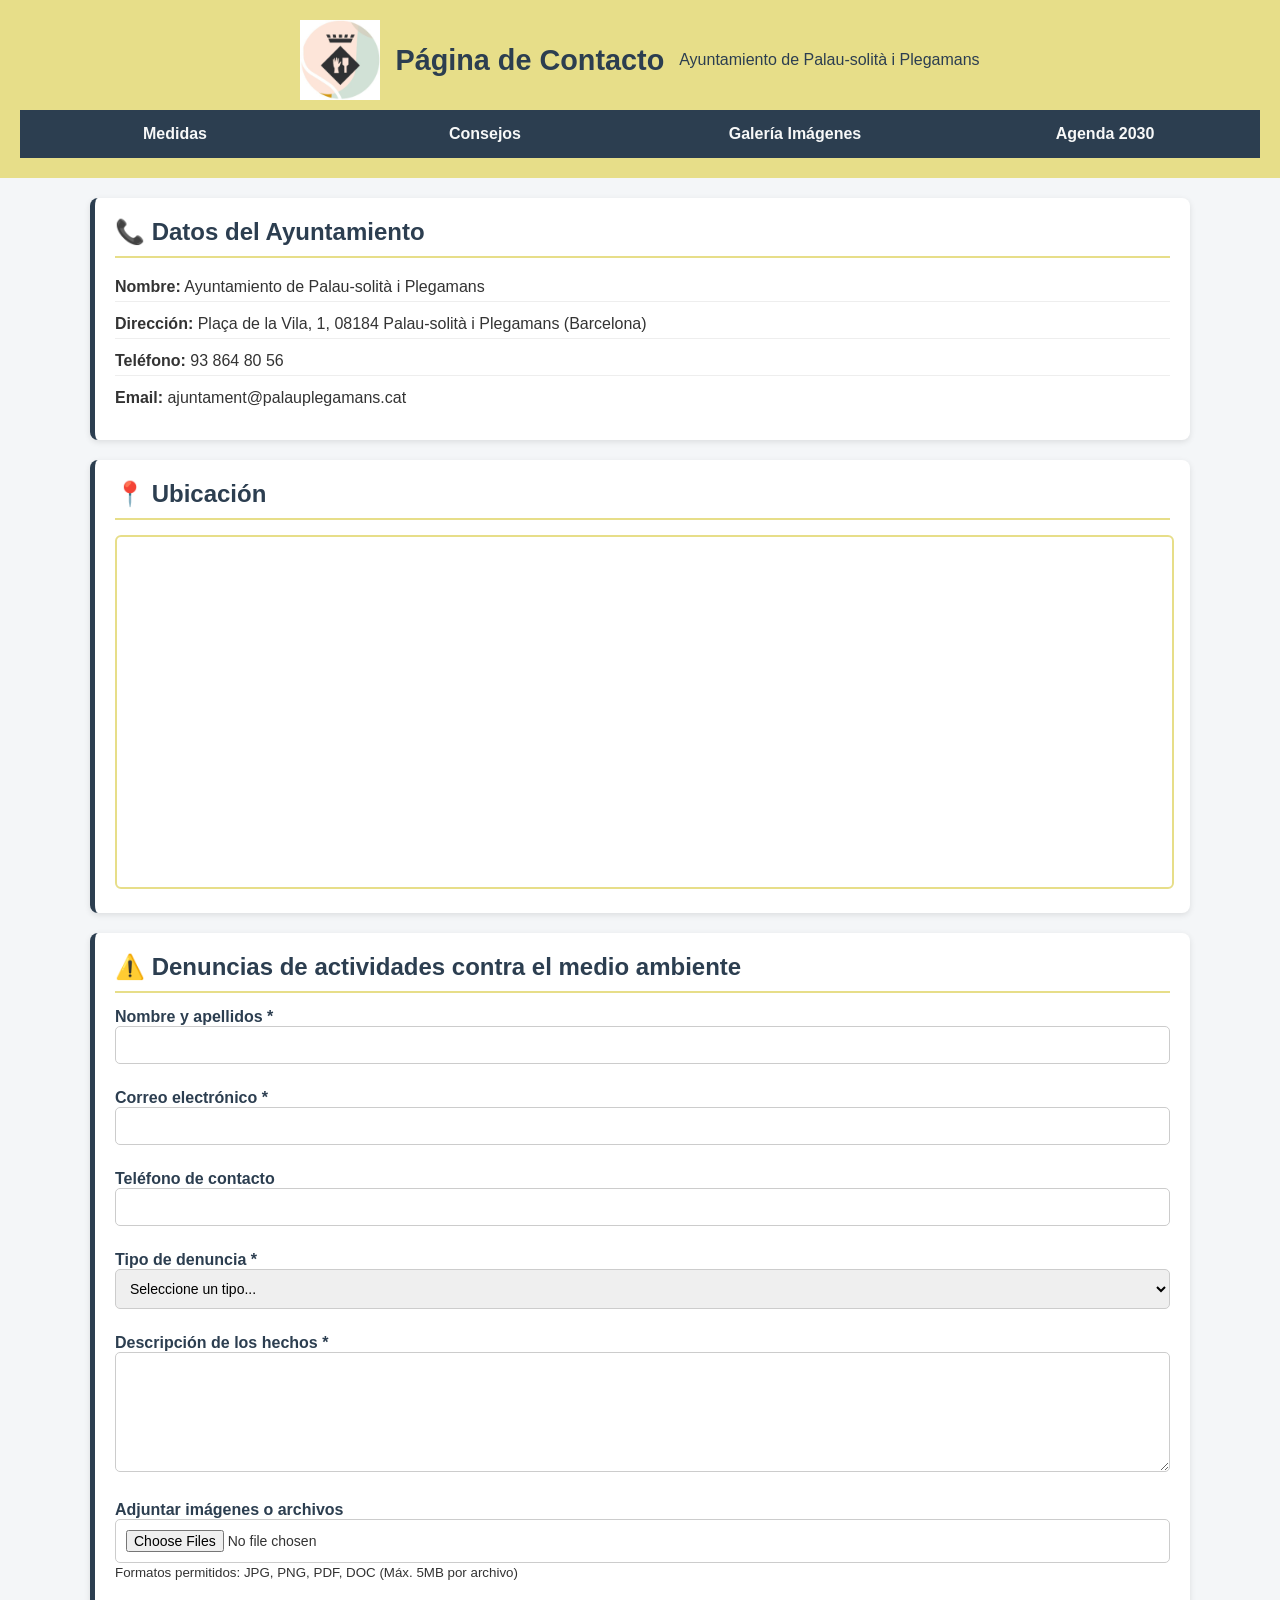
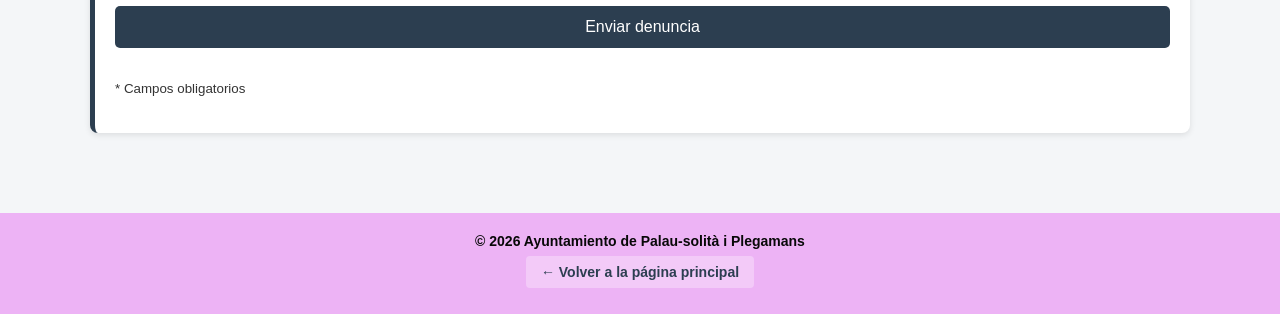
<file: Pagina6-Contacto.html>
<!DOCTYPE html>
<html lang="es">
<head>
    <meta charset="UTF-8">
    <title>Página de Contacto - Ayuntamiento</title>
     <link rel="icon" href="imagenes/escudo.jpg" type="image/jpeg">
    
    <meta name="viewport" content="width=device-width, initial-scale=1.0">
    
    <!-- CSS PRINCIPAL -->
    <link rel="stylesheet" href="css/estilo.css">
    
    <!-- CSS CONTACTO ESPECÍFICO -->
    <link rel="stylesheet" href="css/contacto.css">
</head>
<body class="contacto-body">

    <header class="contacto-header">
        <div class="header-container">
            <img src="imagenes/escudo.jpg" alt="Logo Ayuntamiento" class="logo">
            <h1>Página de Contacto</h1>
            <p>Ayuntamiento de Palau-solità i Plegamans</p>
        </div>
        
       <nav>
                <ul class="menu">
                    <li><a href="Pagina4-Medidas.html">Medidas</a></li>
                    <li><a href="Pagina2-Consejos.html">Consejos</a></li>
                    <li><a href="Pagina3-ImagenesGaleria.html">Galería Imágenes</a></li>
                    <li><a href="Pagina5-Agenda2030.html">Agenda 2030</a></li>
                    
                </ul>
            </nav>
    </header>

    <main class="contacto-main">
        <div class="contacto-container">
            
            <!-- Datos de contacto -->
            <section class="contacto-section contacto-datos">
                <h2 class="contacto-titulo">📞 Datos del Ayuntamiento</h2>
                <p><strong>Nombre:</strong> Ayuntamiento de Palau-solità i Plegamans</p>
                <p><strong>Dirección:</strong> Plaça de la Vila, 1, 08184 Palau-solità i Plegamans (Barcelona)</p>
                <p><strong>Teléfono:</strong> 93 864 80 56</p>
                <p><strong>Email:</strong> ajuntament@palauplegamans.cat</p>
            </section>

            <!-- Mapa -->
            <section class="contacto-section contacto-mapa">
                <h2 class="contacto-titulo">📍 Ubicación</h2>
                <iframe 
                    src="https://www.google.com/maps?q=Ajuntament%20de%20Palau-solità%20i%20Plegamans&output=embed"
                    loading="lazy"
                    referrerpolicy="no-referrer-when-downgrade">
                </iframe>
            </section>

            <!-- Formulario -->
            <section class="contacto-section">
                <h2 class="contacto-titulo">⚠️ Denuncias de actividades contra el medio ambiente</h2>
                
                <form class="contacto-form" action="#" method="post" enctype="multipart/form-data">
                    
                    <div class="contacto-form-grupo">
                        <label class="contacto-label" for="nombre">Nombre y apellidos *</label>
                        <input class="contacto-input" type="text" id="nombre" name="nombre" required>
                    </div>

                    <div class="contacto-form-grupo">
                        <label class="contacto-label" for="email">Correo electrónico *</label>
                        <input class="contacto-input" type="email" id="email" name="email" required>
                    </div>

                    <div class="contacto-form-grupo">
                        <label class="contacto-label" for="telefono">Teléfono de contacto</label>
                        <input class="contacto-input" type="tel" id="telefono" name="telefono">
                    </div>

                    <div class="contacto-form-grupo">
                        <label class="contacto-label" for="tipo">Tipo de denuncia *</label>
                        <select class="contacto-select" id="tipo" name="tipo" required>
                            <option value="">Seleccione un tipo...</option>
                            <option value="vertidos">Vertidos contaminantes</option>
                            <option value="ruidos">Ruidos excesivos</option>
                            <option value="residuos">Abandono de residuos</option>
                            <option value="talas">Talas o daños a la vegetación</option>
                            <option value="otros">Otros</option>
                        </select>
                    </div>

                    <div class="contacto-form-grupo">
                        <label class="contacto-label" for="descripcion">Descripción de los hechos *</label>
                        <textarea class="contacto-textarea" id="descripcion" name="descripcion" required></textarea>
                    </div>

                    <div class="contacto-form-grupo">
                        <label class="contacto-label" for="archivo">Adjuntar imágenes o archivos</label>
                        <input class="contacto-input" type="file" id="archivo" name="archivo" accept="image/*,.pdf,.doc,.docx" multiple>
                        <small>Formatos permitidos: JPG, PNG, PDF, DOC (Máx. 5MB por archivo)</small>
                    </div>

                    <button class="contacto-boton" type="submit">Enviar denuncia</button>
                    <p><small>* Campos obligatorios</small></p>
                </form>
            </section>

        </div>
    </main>

    <footer class="contacto-footer">
        © 2026 Ayuntamiento de Palau-solità i Plegamans
        <p class="contacto-enlace">
            <a href="index.html">← Volver a la página principal</a>
        </p>
        
    </footer>

</body>
</html>
</file>
<file: css/estilo.css>
body {
    margin: 0;
    font-family: Arial, sans-serif;
}

/* HEADER */

                header {
                    background-color: #e7de89;
                    padding: 10px;
                    text-align: center;
                }

                .header-container {
                    display: flex;
                    align-items: center;
                    justify-content: center;
                    gap: 15px;
                    flex-wrap: wrap;
                }

                .logo {
                    height: 80px;
                    width: auto;
                }

                header h1 {
                    margin: 0;
                    font-size: 1.8rem;
                    color: #2c3e50;
                }

/* MENÚ */

                .menu {
                    list-style: none;
                    padding: 0;
                    margin: 10px 0 0 0;
                    display: flex;
                    justify-content: space-around;
                    width: 100%;
                    background-color: #2c3e50;
                    text-decoration: none;
                }

                .menu li {
                    flex: 1;
                    text-align: center;
                }

                .menu a {
                    color: #f7f8f8;
                    text-decoration: none;
                    font-weight: bold;
                    display: block;
                    padding: 15px 10px;
                    transition: all 0.3s;
                }

                .menu a:hover {
                    background-color: rgba(255, 255, 255, 0.2);
                    text-decoration: underline;
                }

/* CONTENIDO PRINCIPAL */

                    main {
                        padding: 30px 20px;
                    }

                    .main-container {
                        display: flex;
                        flex-wrap: wrap;
                        gap: 40px;
                        max-width: 1200px;
                        margin: 0 auto;
                        align-items: flex-start;
                    }
                    .main-container {
                        display: flex;
                        gap: 30px;

                        align-items: flex-start;
                    }

                    

                    /* NOTICIAS / EVENTOS A LA DERECHA */
                    .eventos-lista {
                        flex: 0 0 380px;
                        background-color: #f5f7f8;
                        padding: 20px;
                        border-radius: 10px;
                        box-shadow: 0 5px 15px rgba(0,0,0,0.1);
                    }
/* IMAGEN CON HOVER */

                .imagen-hover {
                    position: relative;
                    flex: 1;
                    min-width: 300px;
                    max-width: 600px;
                    border-radius: 10px;
                    overflow: hidden;
                    box-shadow: 0 5px 15px rgba(0,0,0,0.2);
                }

                .imagen-hover img {
                    width: 100%;
                    height: 400px;
                    object-fit: cover;
                    display: block;
                }

                .texto-hover {
                    position: absolute;
                    top: 0;
                    left: 0;
                    width: 100%;
                    height: 100%;
                    background: rgba(0,0,0,0.6);
                    color: rgb(255, 246, 246);
                    display: flex;
                    align-items: center;
                    justify-content: center;
                    opacity: 0;
                    transition: opacity 0.3s;
                    text-align: center;
                    font-size: 1.5rem;
                    font-weight: bold;
                    padding: 20px;
                }

                .imagen-hover:hover .texto-hover {
                    opacity: 1;
                }

/*NOTICIAS MEDIOAMBIENTALES*/

            .noticias-medioambiente {
                display: flex;
                flex-direction: column;
                gap: 16px;
                margin-top: 20px;
            }

            .noticia {
                background-color: #e7de89;
                border-left: 5px solid #2c3e50;
                padding: 15px;
                border-radius: 6px;
            }

            .noticia h3 {
                margin: 0 0 8px 0;
                font-size: 1.1rem;
                color: #2c3e50;
            }

            .noticia p {
                margin: 0;
                font-size: 0.95rem;
                color: #333;
            }

/* LISTA DE EVENTOS */

                .eventos-lista {
                    flex: 1;
                    min-width: 300px;
                    max-width: 550px;
                    background-color: white;
                    border-radius: 10px;
                    padding: 25px;
                    box-shadow: 0 5px 15px rgba(0,0,0,0.1);
                }

                .events-title {
                    color: #2c3e50;
                    border-bottom: 3px solid #e7de89;
                    padding-bottom: 10px;
                    margin-bottom: 25px;
                    font-size: 1.8rem;
                    text-align: center;
                }

                .event-list {
                    list-style-type: none;
                    padding: 0;
                    margin: 0;
                }

                .event-item {
                    padding: 18px 0;
                    border-bottom: 2px solid #eee;
                    display: flex;
                    flex-direction: column;
                    transition: all 0.3s ease;
                    position: relative;
                }

                .event-item:hover {
                    background-color: #f9f9f9;
                    padding-left: 10px;
                    border-left: 4px solid #2c3e50;
                }

                .event-item:last-child {
                    border-bottom: none;
                }

                .event-fecha {
                            display: block;
                            background-color: #2c3e50;
                            color: white;
                            padding: 6px 15px;
                            border-radius: 4px;
                            font-size: 0.95rem;
                            font-weight: bold;
                            margin-bottom: 12px;
                            width: fit-content;
                            box-shadow: 0 2px 4px rgba(0,0,0,0.1);
                        }

                        .event-nombre {
                            font-size: 1.3rem;
                            color: #2c3e50;
                            font-weight: bold;
                            line-height: 1.4;
                            padding-left: 5px;
                            border-left: 3px solid transparent;
                            transition: all 0.3s;
                        }

                        .event-item:hover .event-nombre {
                            color: #3498db;
                            border-left-color: #3498db;
                        }

/* FOOTER */

            footer {
                background-color: #edb3f5;
                color: rgb(8, 8, 8);
                text-align: center;
                padding: 20px;
                margin-top: 40px;
                font-weight: bold;
            }

/* RESPONSIVE */

            @media (max-width: 768px) {
                .main-container {
                    flex-direction: column;
                    align-items: center;
                }
                
                .imagen-hover, .eventos-lista {
                    max-width: 100%;
                }
                
                .header-container {
                    flex-direction: column;
                    gap: 10px;
                }
                
                .menu {
                    flex-direction: column;
                }
                
                .menu li {
                    margin-bottom: 2px;
                }
                
                header h1 {
                    font-size: 1.5rem;
                }
                
                .imagen-hover img {
                    height: 300px;
                }
            }
/*CONTACTO*/
</file>
<file: css/consejos.css>
/* ===== ESTILOS ESPECÍFICOS PARA PÁGINA DE CONSEJOS ===== */

/* Contenedor principal */
.container-secciones {
    max-width: 1200px;
    margin: 0 auto;
    padding: 20px;
}

/* Secciones de contenido */
.seccion-contenido {
    background: linear-gradient(145deg, #ffffff, #f8f9fa);
    border-radius: 15px;
    padding: 30px;
    margin-bottom: 40px;
    box-shadow: 0 8px 30px rgba(0, 0, 0, 0.08);
    border: 1px solid #e9ecef;
    transition: transform 0.3s ease, box-shadow 0.3s ease;
}

.seccion-contenido:hover {
    transform: translateY(-5px);
    box-shadow: 0 12px 40px rgba(0, 0, 0, 0.12);
}

/* Títulos de sección */
.seccion-contenido h2 {
    color: #2c3e50;
    text-align: center;
    padding: 20px;
    margin: -30px -30px 30px -30px;
    background: linear-gradient(to right, #e7de89, #f1e9a9);
    border-radius: 15px 15px 0 0;
    font-size: 2rem;
    font-weight: 700;
    letter-spacing: 0.5px;
    position: relative;
    overflow: hidden;
}

.seccion-contenido h2::after {
    content: '';
    position: absolute;
    bottom: 0;
    left: 10%;
    right: 10%;
    height: 3px;
    background: #2c3e50;
    border-radius: 2px;
}

/* Grid de consejos */
.consejos-grid {
    display: grid;
    grid-template-columns: repeat(auto-fit, minmax(350px, 1fr));
    gap: 30px;
    padding: 10px;
}

/* Tarjetas de consejos */
.consejo-item {
    background: white;
    border-radius: 12px;
    padding: 25px;
    box-shadow: 0 4px 15px rgba(0, 0, 0, 0.1);
    transition: all 0.3s ease;
    border-top: 5px solid #2c3e50;
    position: relative;
    overflow: hidden;
    height: 100%;
    display: flex;
    flex-direction: column;
}

.consejo-item::before {
    content: '';
    position: absolute;
    top: 0;
    left: 0;
    width: 100%;
    height: 5px;
    background: linear-gradient(to right, #2c3e50, #4a8c3a);
}

.consejo-item:hover {
    transform: translateY(-8px);
    box-shadow: 0 15px 35px rgba(0, 0, 0, 0.15);
    border-top-color: #4a8c3a;
}

/* Iconos para cada tipo de consejo */
.consejo-item:nth-child(1)::after {
    content: '🌱';
    position: absolute;
    top: 20px;
    right: 20px;
    font-size: 2rem;
    opacity: 0.1;
}

.consejo-item:nth-child(2)::after {
    content: '♻️';
    position: absolute;
    top: 20px;
    right: 20px;
    font-size: 2rem;
    opacity: 0.1;
}

.consejo-item:nth-child(3)::after {
    content: '🏛️';
    position: absolute;
    top: 20px;
    right: 20px;
    font-size: 2rem;
    opacity: 0.1;
}

/* Títulos de artículos */
.consejo-item h3 {
    color: #2c3e50;
    margin-top: 0;
    margin-bottom: 15px;
    font-size: 1.4rem;
    font-weight: 600;
    padding-bottom: 10px;
    border-bottom: 2px solid #f0f0f0;
    position: relative;
}

.consejo-item h3::after {
    content: '';
    position: absolute;
    bottom: -2px;
    left: 0;
    width: 50px;
    height: 2px;
    background: #e7de89;
}

/* Párrafos */
.consejo-item p {
    color: #555;
    line-height: 1.7;
    margin-bottom: 15px;
    flex-grow: 1;
}

/* Listas */
.consejo-item ul {
    padding-left: 20px;
    margin: 15px 0;
    flex-grow: 1;
}

.consejo-item li {
    margin-bottom: 10px;
    line-height: 1.6;
    color: #333;
    padding-left: 5px;
    position: relative;
}

.consejo-item li::before {
    content: '✓';
    color: #4a8c3a;
    font-weight: bold;
    position: absolute;
    left: -20px;
}

.consejo-item li strong {
    color: #2c3e50;
    font-weight: 600;
}

/* Enlaces dentro de los consejos */
.consejo-item a {
    color: #2c3e50;
    text-decoration: none;
    font-weight: 600;
    border-bottom: 2px solid transparent;
    transition: all 0.3s;
}

.consejo-item a:hover {
    color: #4a8c3a;
    border-bottom-color: #4a8c3a;
}

/* Separador visual entre secciones */
.seccion-separador {
    height: 2px;
    background: linear-gradient(to right, transparent, #e7de89, transparent);
    margin: 40px auto;
    max-width: 800px;
}

/* Badges para categorías */
.badge-categoria {
    display: inline-block;
    padding: 5px 12px;
    background: #e7de89;
    color: #2c3e50;
    border-radius: 20px;
    font-size: 0.8rem;
    font-weight: 600;
    margin-bottom: 10px;
    text-transform: uppercase;
    letter-spacing: 0.5px;
}
</file>
<file: css/galeria.css>
/* ===== ESTILOS ESPECÍFICOS PARA GALERÍA ===== */

/* Contenedor principal */
.container {
    flex: 1;
    display: flex;
    flex-direction: column;
    align-items: center;
    padding: 20px;
    max-width: 1200px;
    margin: 0 auto;
    width: 100%;
}

/* Subtítulo del header */
.subtitle {
    font-size: 1.1rem;
    color: #2c3e50;
    text-align: center;
    margin: 10px 0;
    font-style: italic;
}

/* ===== CONTENEDOR GALERÍA 2 FILAS ===== */
.galeria-container {
    flex: 1;
    display: flex;
    flex-direction: column;
    align-items: center;
    padding: 1rem;
    width: 100%;
}

/* Contenedor principal de la galería */
.galeria-2filas {
    display: flex;
    flex-direction: column;
    gap: 2rem;
    width: 100%;
    padding: 0.5rem;
}

/* Cada fila de la galería */
.fila-galeria {
    display: flex;
    justify-content: center;
    gap: 1.5rem;
    width: 100%;
}

/* ===== ITEMS DE LA GALERÍA CON ENLACES ===== */
.item-galeria-enlace {
    flex: 1;
    min-width: 0;
    max-width: 350px;
    height: 380px;
    background-color: white;
    border-radius: 12px;
    overflow: hidden;
    box-shadow: 0 6px 15px rgba(0, 0, 0, 0.1);
    transition: all 0.3s ease;
    display: flex;
    flex-direction: column;
    text-decoration: none;
    color: inherit;
    position: relative;
    cursor: pointer;
}

.item-galeria-enlace:hover {
    transform: translateY(-5px);
    box-shadow: 0 12px 25px rgba(0, 0, 0, 0.15);
}

/* Contenedor de imagen */
.contenedor-imagen {
    height: 55%;
    overflow: hidden;
    position: relative;
}

.contenedor-imagen img {
    width: 100%;
    height: 100%;
    object-fit: cover;
    transition: transform 0.5s ease;
}

.item-galeria-enlace:hover .contenedor-imagen img {
    transform: scale(1.05);
}

/* Clase para tamaño de imagen específico */
.medida-imagen {
    width: 100%;
    height: 100%;
    object-fit: cover;
}

/* Overlay para indicar que es clickable */
.overlay-click {
    position: absolute;
    top: 0;
    left: 0;
    width: 100%;
    height: 100%;
    background: rgba(44, 62, 80, 0.85);
    color: white;
    display: flex;
    align-items: center;
    justify-content: center;
    opacity: 0;
    transition: opacity 0.3s ease;
    font-size: 1.1rem;
    font-weight: bold;
    text-align: center;
    padding: 20px;
    z-index: 2;
}

.item-galeria-enlace:hover .overlay-click {
    opacity: 1;
}

/* Indicador visual de que es clickable */
.indicator-click {
    position: absolute;
    top: 10px;
    right: 10px;
    background: rgba(255, 255, 255, 0.95);
    color: #2c3e50;
    padding: 4px 8px;
    border-radius: 12px;
    font-size: 0.7rem;
    font-weight: bold;
    z-index: 10;
    opacity: 0;
    transition: opacity 0.3s ease;
    text-transform: uppercase;
    letter-spacing: 0.5px;
}

.item-galeria-enlace:hover .indicator-click {
    opacity: 1;
}

/* Descripción de la imagen */
.descripcion-imagen {
    padding: 1.2rem;
    flex: 1;
    display: flex;
    flex-direction: column;
    overflow-y: auto;
    background-color: white;
}

.descripcion-imagen h3 {
    color: #2c3e50;
    margin-bottom: 0.8rem;
    font-size: 1.3rem;
    font-weight: 600;
}

.descripcion-imagen p {
    color: #555;
    font-size: 0.95rem;
    line-height: 1.5;
    margin: 0;
}

/* ===== ETIQUETAS DE CATEGORÍA ===== */
.etiqueta-categoria {
    display: inline-block;
    padding: 0.35rem 0.9rem;
    border-radius: 20px;
    font-size: 0.8rem;
    font-weight: 600;
    margin-bottom: 0.8rem;
    align-self: flex-start;
    text-transform: uppercase;
    letter-spacing: 0.5px;
}

.etiqueta-naturaleza { 
    background-color: #e1f5e1; 
    color: #2d5a27; 
    border: 1px solid #c8e6c9;
}

.etiqueta-proyecto { 
    background-color: #e3f2fd; 
    color: #1565c0; 
    border: 1px solid #bbdefb;
}

.etiqueta-evento { 
    background-color: #fff3e0; 
    color: #e65100; 
    border: 1px solid #ffe0b2;
}

/* Enlace de volver al inicio */
.enlace-inicio {
    text-align: center;
    margin-top: 15px;
    padding-top: 15px;
    border-top: 1px solid rgba(255, 255, 255, 0.3);
}

.enlace-inicio a {
    display: inline-flex;
    align-items: center;
    gap: 8px;
    color: white;
    text-decoration: none;
    font-weight: 600;
    padding: 8px 16px;
    background: rgba(255, 255, 255, 0.2);
    border-radius: 20px;
    transition: all 0.3s;
    border: 1px solid rgba(255, 255, 255, 0.3);
}

.enlace-inicio a:hover {
    background: rgba(255, 255, 255, 0.3);
    transform: translateX(-3px);
}

/* ===== RESPONSIVE ===== */
@media (max-width: 1200px) {
    .galeria-container {
        padding: 1rem;
    }
    
    .item-galeria-enlace {
        max-width: 300px;
        height: 360px;
    }
}

@media (max-width: 992px) {
    .fila-galeria {
        flex-wrap: wrap;
        justify-content: center;
    }
    
    .item-galeria-enlace {
        flex: 0 0 calc(50% - 1.5rem);
        max-width: calc(50% - 1.5rem);
        height: 340px;
        margin-bottom: 0.5rem;
    }
    
    .galeria-2filas {
        gap: 1.5rem;
    }
}

@media (max-width: 768px) {
    .container {
        padding: 15px;
    }
    
    .header-principal h1 {
        font-size: 1.5rem;
    }
    
    .subtitle {
        font-size: 1rem;
    }
    
    .menu-navegacion {
        flex-direction: column;
    }
    
    .menu-navegacion li {
        margin-bottom: 2px;
    }
    
    .item-galeria-enlace {
        flex: 0 0 100%;
        max-width: 400px;
        height: 350px;
        margin-bottom: 1.5rem;
    }
    
    .fila-galeria {
        flex-direction: column;
        align-items: center;
        gap: 1rem;
    }
    
    .galeria-2filas {
        gap: 0;
    }
}

@media (max-width: 480px) {
    .item-galeria-enlace {
        height: 320px;
        max-width: 100%;
    }
    
    .descripcion-imagen {
        padding: 1rem;
    }
    
    .descripcion-imagen h3 {
        font-size: 1.1rem;
    }
    
    .descripcion-imagen p {
        font-size: 0.9rem;
    }
    
    .overlay-click {
        font-size: 1rem;
        padding: 15px;
    }
}
</file>
<file: css/medidas.css>
.medida-container {
    max-width: 1000px;
    margin: 0 auto;
    padding: 20px;
}

.medida-section {
    background: white;
    border-radius: 8px;
    padding: 20px;
    margin-bottom: 25px;
    box-shadow: 0 2px 8px rgba(0,0,0,0.1);
    border-left: 5px solid #2c3e50;
}

.medida-1 { border-left-color: #FFD700; }
.medida-2 { border-left-color: #228B22; }
.medida-3 { border-left-color: #1E90FF; }
.medida-4 { border-left-color: #FF4500; }
.medida-5 { border-left-color: #4B0082; }

.medida-header {
    text-align: center;
    margin-bottom: 20px;
}

.medida-icon {
    font-size: 2rem;
    display: block;
    margin-bottom: 10px;
}

.medida-title {
    color: #2c3e50;
    font-size: 1.5rem;
    margin: 0;
}

.medida-subtitle {
    color: #34495e;
    font-size: 1.2rem;
    text-align: center;
    margin: 20px 0 15px 0;
    padding-bottom: 8px;
    border-bottom: 2px solid #e7de89;
}
/*Imagenes medidas*/

.medida-imagen {
    width: 60%;
    max-height: 280px;
    display: block;
    margin: 15px auto;
    border-radius: 8px;
    border: 2px solid #ddd;
}

.medida-proyecto {
    background: #f8f9fa;
    padding: 12px;
    border-radius: 6px;
    margin-bottom: 10px;
    border-left: 3px solid #2c3e50;
}

.medida-datos-container {
    display: flex;
    flex-wrap: wrap;
    justify-content: center;
    gap: 15px;
    margin: 15px 0;
}

.medida-dato-box {
    background: white;
    padding: 12px;
    border-radius: 6px;
    border: 1px solid #ddd;
    text-align: center;
    min-width: 180px;
}

.medida-dato-valor {
    font-size: 1.5rem;
    font-weight: bold;
    color: #2c3e50;
    margin: 5px 0;
}

.medida-dato-desc {
    color: #555;
    font-size: 0.9rem;
}

.medida-tabla-container {
    overflow-x: auto;
    margin: 15px 0;
}

.medida-tabla {
    width: 100%;
    border-collapse: collapse;
    background: white;
}

.medida-tabla th {
    background: #2c3e50;
    color: white;
    padding: 10px;
    text-align: left;
}

.medida-tabla td {
    padding: 8px 10px;
    border-bottom: 1px solid #eee;
}

.medida-tabla tr:nth-child(even) {
    background: #f9f9f9;
}

.medida-lista {
    list-style: none;
    padding: 0;
    margin: 15px 0;
}

.medida-lista li {
    padding: 5px 0 5px 25px;
    position: relative;
}

.medida-lista li:before {
    content: "✓";
    position: absolute;
    left: 0;
    color: #228B22;
    font-weight: bold;
}

.medida-grafico {
    display: flex;
    height: 150px;
    margin: 15px auto;
    max-width: 500px;
    border: 1px solid #ddd;
    border-radius: 6px;
    overflow: hidden;
}

.medida-barra {
    display: flex;
    flex-direction: column;
    justify-content: flex-end;
    align-items: center;
    color: white;
    font-weight: bold;
    padding: 5px;
    flex: 1;
}

.medida-barra span {
    margin-top: 5px;
    font-size: 0.8rem;
    writing-mode: vertical-rl;
    transform: rotate(180deg);
}

.medida-barra-1 { background: #FFD700; height: 70%; }
.medida-barra-2 { background: #FF4500; height: 50%; }
.medida-barra-3 { background: #1E90FF; height: 40%; }
.medida-barra-4 { background: #228B22; height: 30%; }
.medida-barra-5 { background: #4B0082; height: 10%; }

/* Scroll suave */
html {
    scroll-behavior: smooth;
}

section[id] {
    scroll-margin-top: 80px;
}

/* Responsive para moviles */

@media (max-width: 768px) {
    .medida-container {
        padding: 10px;
    }
    
    .medida-section {
        padding: 15px;
    }
    
    .medida-imagen {
        width: 95%;
        max-height: 180px;
    }
    
    .medida-datos-container {
        flex-direction: column;
        align-items: center;
    }
    
    .medida-dato-box {
        width: 100%;
        max-width: 250px;
    }
    
    .medida-grafico {
        flex-direction: column;
        height: auto;
        max-width: 250px;
    }
    
    .medida-barra {
        flex-direction: row;
        justify-content: space-between;
        padding: 8px 10px;
        height: 40px !important;
    }
    
    .medida-barra span {
        writing-mode: horizontal-tb;
        transform: none;
        margin-top: 0;
    }
}
</file>
<file: css/Agenda.css>
body {
font-family: Arial, Helvetica, sans-serif;
margin: 0;
padding: 0;
background-color: #f4f6f8;
color: #333;
line-height: 1.6;
}


header {
background-color: #e7de89;
color: rgb(0, 0, 0);
text-align: center;
padding: 25px;
}


section {
background-color: white;
margin: 20px 40px;
padding: 20px;
border-radius: 8px;
box-shadow: 0 2px 6px rgba(0, 0, 0, 0.1);
}


h2 {
color: #000000;
}


ul {
margin-left: 20px;
}


footer {
background-color: #edb3f5;
color: rgb(0, 0, 0);
text-align: center;
padding: 10px;
font-size: 0.9em;
}
</file>
<file: css/contacto.css>
/* contacto.css - VERSIÓN CON CLASES ESPECÍFICAS */

/* Body específico para contacto */
.contacto-body {
    font-family: Arial, Helvetica, sans-serif;
    margin: 0;
    background-color: #f4f6f8;
    color: #333;
}

/* Header específico (NO usa el header general) */
.contacto-header {
    background-color: #e7de89;
    color: #2c3e50;
    padding: 20px;
    text-align: center;
}

/* Main específico (NO usa el main general) */
.contacto-main {
    max-width: 1100px;
    margin: auto;
    padding: 20px;
}

/* Secciones específicas (NO usa section general) */
.contacto-section {
    background: white;
    padding: 20px;
    margin-bottom: 20px;
    border-radius: 8px;
    box-shadow: 0 2px 6px rgba(0,0,0,0.1);
    border-left: 5px solid #2c3e50;
}

/* Títulos específicos (NO usa h2 general) */
.contacto-titulo {
    color: #2c3e50;
    margin-top: 0;
    margin-bottom: 15px;
    padding-bottom: 10px;
    border-bottom: 2px solid #e7de89;
}

/* Información de contacto */
.contacto-datos p {
    margin: 8px 0;
    padding: 5px 0;
    border-bottom: 1px solid #eee;
}

.contacto-datos p:last-child {
    border-bottom: none;
}

/* Mapa */
.contacto-mapa iframe {
    width: 100%;
    height: 350px;
    border: 0;
    border-radius: 6px;
    border: 2px solid #e7de89;
}

/* Formulario específico (NO usa form general) */
.contacto-form {
    display: grid;
    gap: 15px;
}

.contacto-label {
    font-weight: bold;
    color: #2c3e50;
}

.contacto-input,
.contacto-textarea,
.contacto-select {
    width: 100%;
    padding: 10px;
    border-radius: 5px;
    border: 1px solid #ccc;
    font-size: 14px;
    box-sizing: border-box;
}

.contacto-input:focus,
.contacto-textarea:focus,
.contacto-select:focus {
    outline: none;
    border-color: #3498db;
    box-shadow: 0 0 0 2px rgba(52, 152, 219, 0.2);
}

.contacto-textarea {
    resize: vertical;
    min-height: 120px;
}

.contacto-boton {
    background-color: #2c3e50;
    color: white;
    padding: 12px 25px;
    border: none;
    border-radius: 5px;
    font-size: 16px;
    cursor: pointer;
    transition: background-color 0.3s;
}

.contacto-boton:hover {
    background-color: #3498db;
}

/* Footer específico (NO usa footer general) */
.contacto-footer {
    text-align: center;
    padding: 20px;
    background-color: #edb3f5;
    font-size: 14px;
    margin-top: 40px;
    font-weight: bold;
}

/* Utilidades específicas */
.contacto-container {
    max-width: 1100px;
    margin: 0 auto;
}

.contacto-form-grupo {
    margin-bottom: 10px;
}

.contacto-enlace {
    margin-top: 15px;
}

.contacto-enlace a {
    color: #2c3e50;
    text-decoration: none;
    font-weight: bold;
    padding: 8px 15px;
    background-color: rgba(255, 255, 255, 0.3);
    border-radius: 4px;
}

.contacto-enlace a:hover {
    background-color: rgba(255, 255, 255, 0.5);
}

/* Responsive */
@media (max-width: 768px) {
    .contacto-main {
        padding: 15px;
    }
    
    .contacto-section {
        padding: 15px;
    }
    
    .contacto-mapa iframe {
        height: 250px;
    }
    
    .contacto-boton {
        width: 100%;
    }
}
</file>
